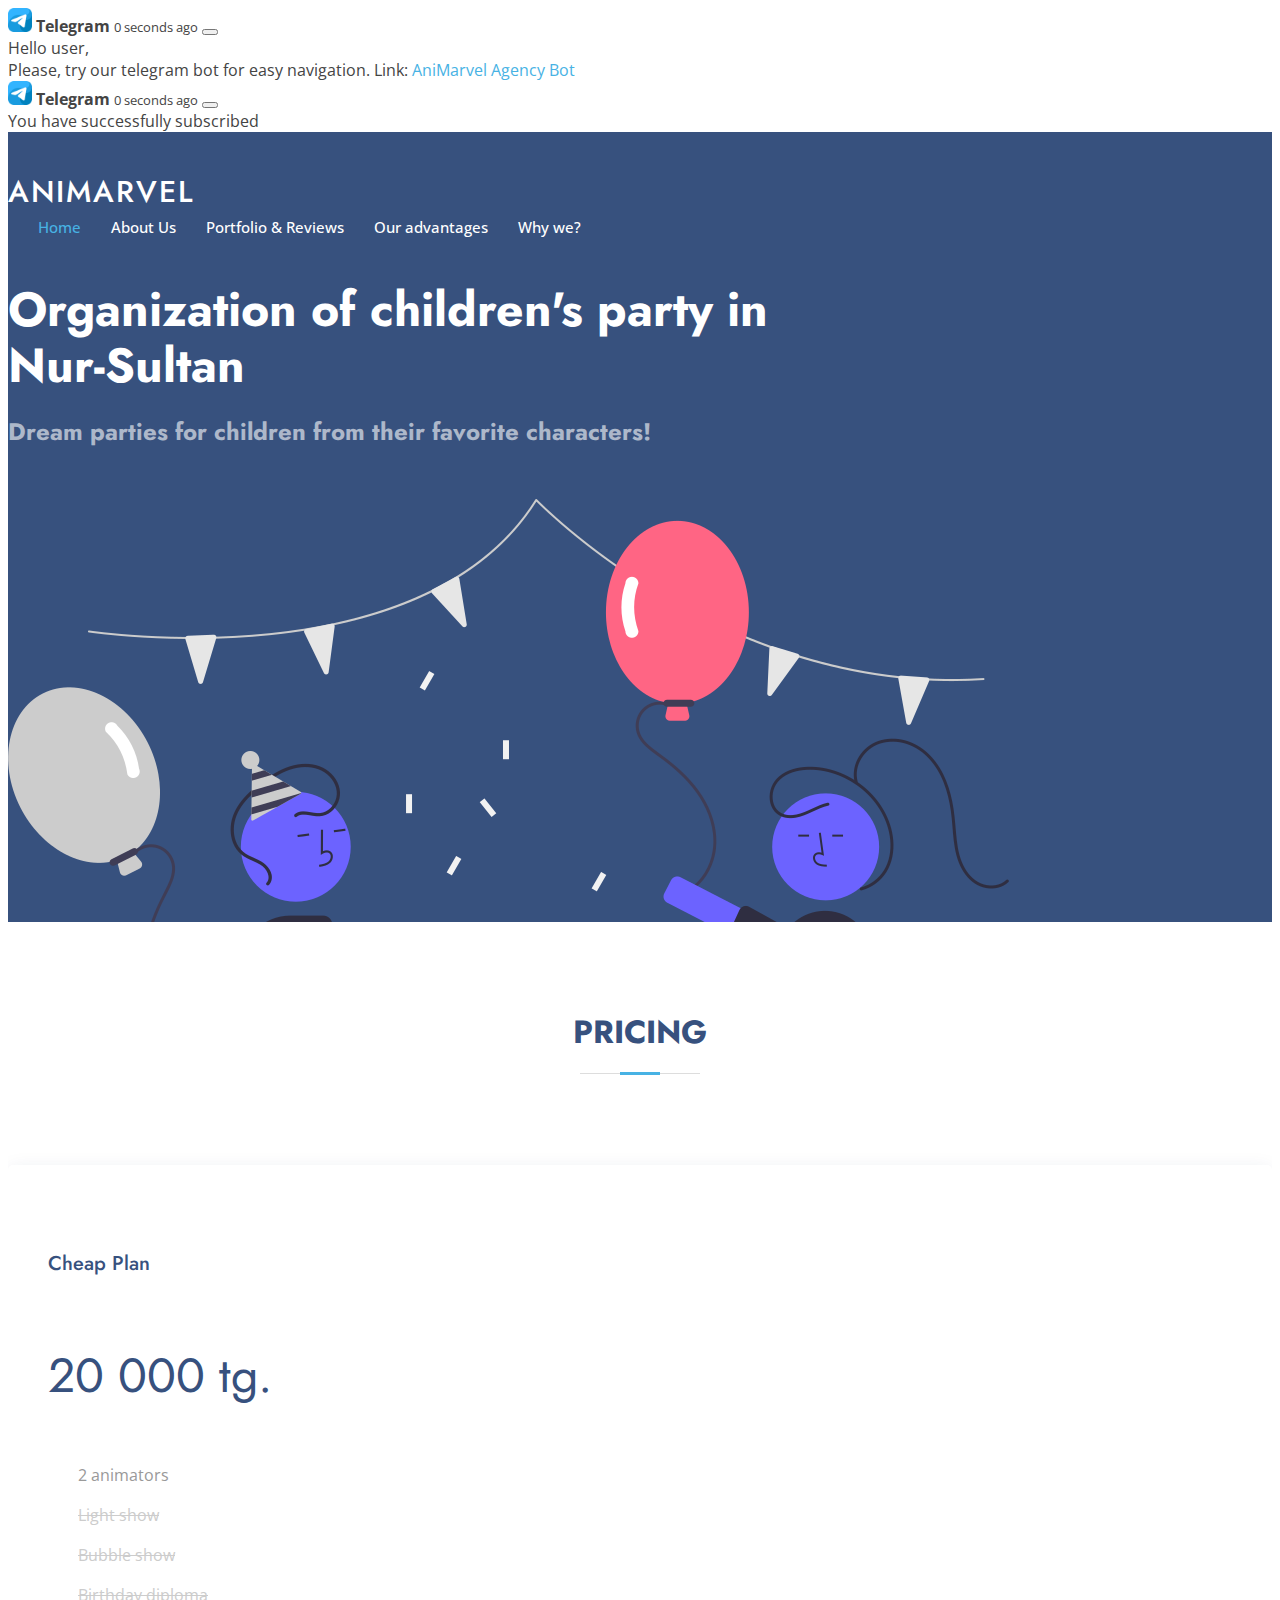
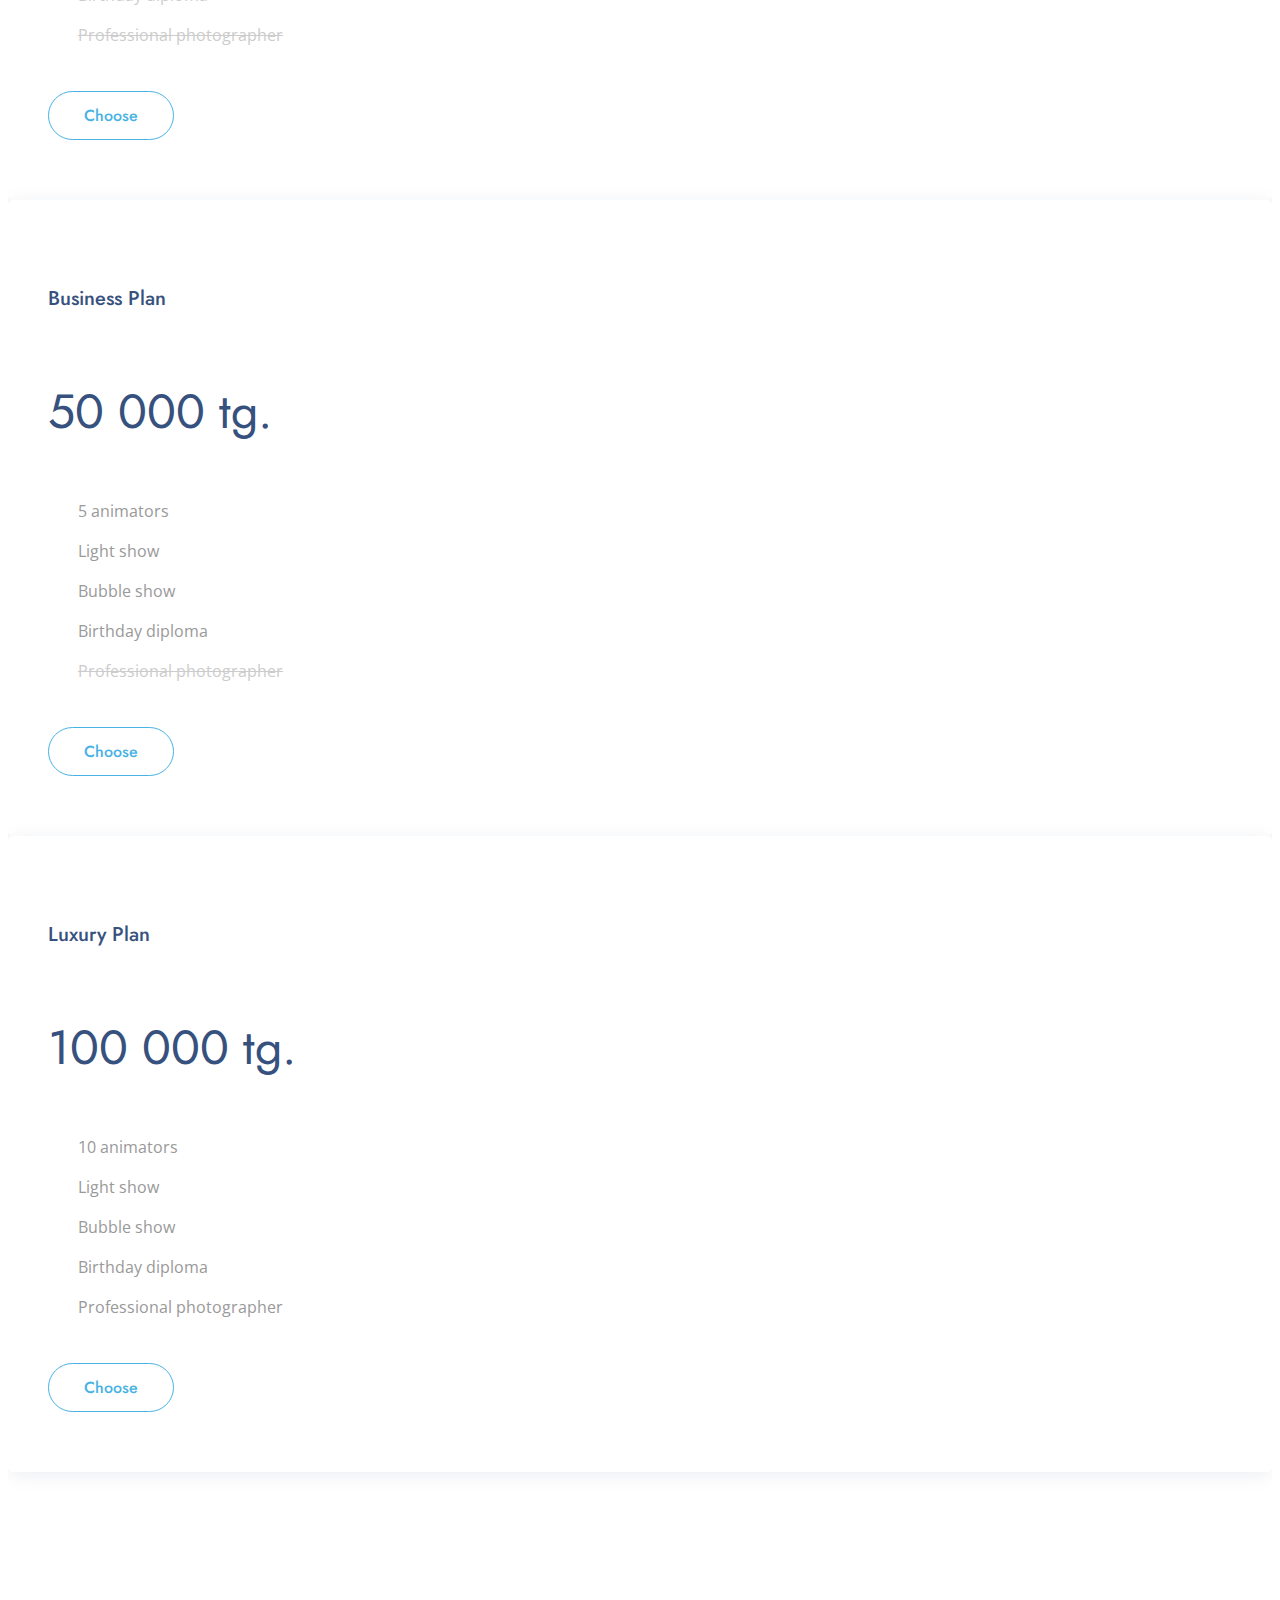
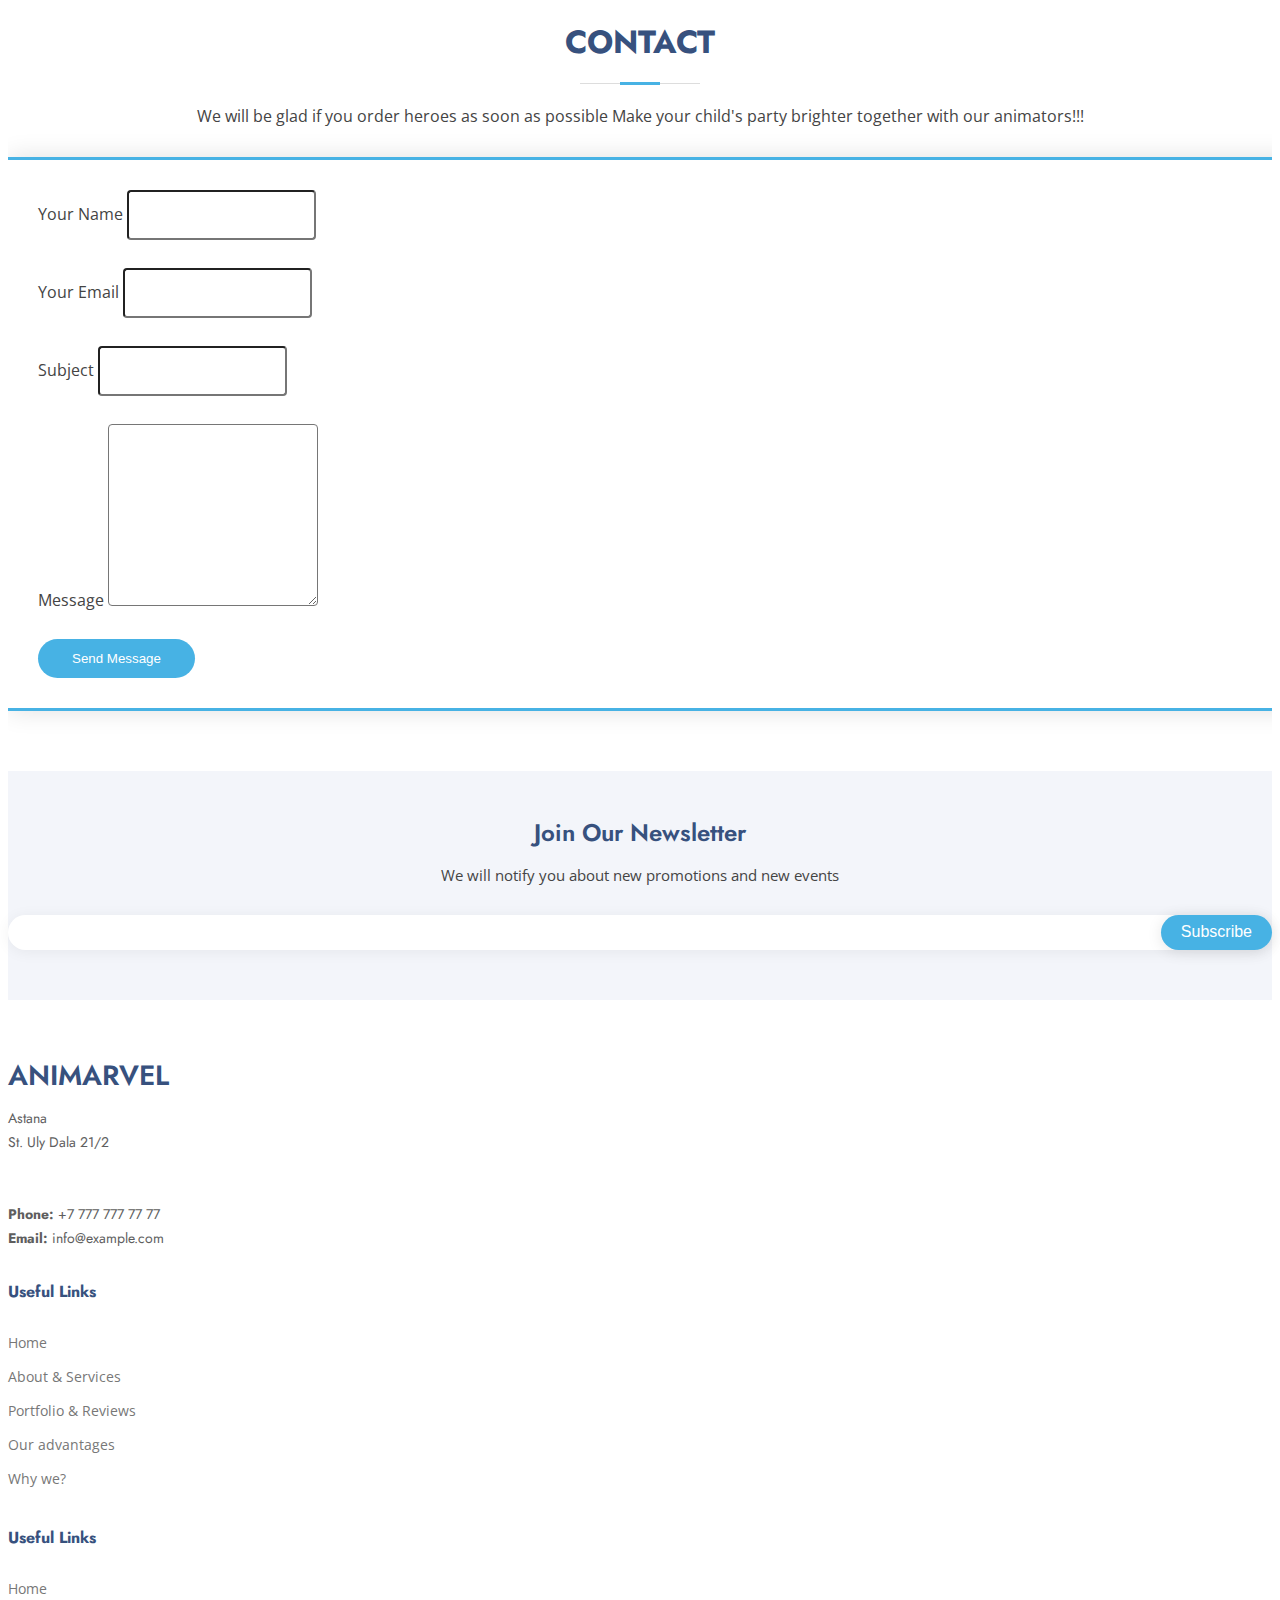
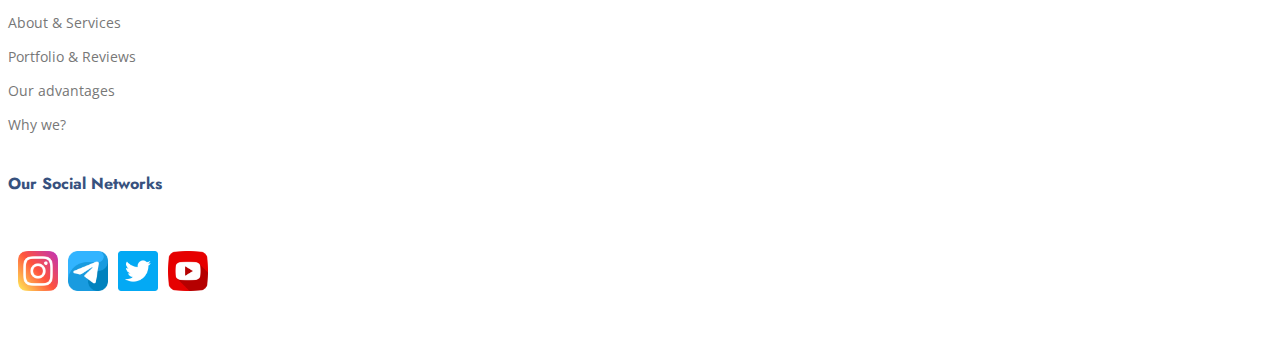
<file: index.html>
<!DOCTYPE html>
<html lang="en">

<head>
    <meta charset="utf-8">
    <meta content="width=device-width, initial-scale=1.0" name="viewport">

    <title>Title</title>

    <link href="https://fonts.googleapis.com/css?family=Open+Sans:300,300i,400,400i,600,600i,700,700i|Jost:300,300i,400,400i,500,500i,600,600i,700,700i|Poppins:300,300i,400,400i,500,500i,600,600i,700,700i"
          rel="stylesheet">

    <link href="assets/css/style.css" rel="stylesheet">
    <link href="https://cdn.jsdelivr.net/npm/bootstrap@5.1.3/dist/css/bootstrap.min.css" rel="stylesheet"
          integrity="sha384-1BmE4kWBq78iYhFldvKuhfTAU6auU8tT94WrHftjDbrCEXSU1oBoqyl2QvZ6jIW3" crossorigin="anonymous">
</head>

<body>
<div class="position-fixed toasts" style="z-index: 11">
    <div id="liveToast" class="toast" role="alert" aria-live="assertive" aria-atomic="true">
        <div class="toast-header">
            <img style="width: 24px;" src="assets/img/telegram.png" class="rounded me-2" alt="...">
            <strong class="me-auto">Telegram</strong>
            <small>0 seconds ago</small>
            <button type="button" class="btn-close" data-bs-dismiss="toast" aria-label="Close"></button>
        </div>
        <div class="toast-body">
            Hello user, <br>
            Please, try our telegram bot for easy navigation. Link:
            <a href="http://t.me/bot">AniMarvel Agency Bot</a>
        </div>
    </div>
    <div id="subscription" class="toast" role="alert" aria-live="assertive" aria-atomic="true">
        <div class="toast-header">
            <img style="width: 24px;" src="assets/img/telegram.png" class="rounded me-2" alt="...">
            <strong class="me-auto">Telegram</strong>
            <small>0 seconds ago</small>
            <button type="button" class="btn-close" data-bs-dismiss="toast" aria-label="Close"></button>
        </div>
        <div class="toast-body">
            You have successfully subscribed
        </div>
    </div>
</div>
<section id="hero" style="padding-top: 10px" class=" align-items-center">
    <header id="header">
        <div class="container d-flex align-items-center">
            <h1 class="logo me-auto"><a href="index.html">AniMarvel</a></h1>
            <nav id="navbar" class="navbar">
                <nav id="navbar" class="navbar">
                    <ul>
                        <li><a class="nav-link scrollto active" href="index.html">Home</a></li>
                        <li><a class="nav-link scrollto " href="secondPage.html">About Us</a></li>
                        <li><a class="nav-link scrollto" href="thirdPage.html">Portfolio & Reviews</a></li>
                        <li><a class="nav-link scrollto" href="fourthPage.html">Our advantages</a></li>
                        <li><a class="nav-link scrollto" href="fifthPage.html">Why we?</a></li>
                    </ul>
                    <i class="bi bi-list mobile-nav-toggle"></i>
                </nav>
                <i class="bi bi-list mobile-nav-toggle"></i>
            </nav>

        </div>
    </header>
    <div class="container">
        <div class="row">
            <div class="col-lg-6 d-flex flex-column justify-content-center pt-4 pt-lg-0 order-2 order-lg-1">
                <h1>Organization of children's party in <br> Nur-Sultan</h1>
                <h2>Dream parties for children from their favorite characters!
                </h2>
            </div>
            <div class="col-lg-6 order-1 order-lg-2 hero-img">
                <img src="assets/img/hero-img.png" class="img-fluid animated" alt="">
            </div>
        </div>
    </div>

</section>

<main id="main">
    <section id="pricing" class="pricing">
        <div class="container">
            <div class="section-title">
                <h2>Pricing</h2>
            </div>
            <div class="row">
                <div class="col-lg-4">
                    <div class="box">
                        <h3>Cheap Plan</h3>
                        <h4>20 000 tg.</h4>
                        <ul>
                            <li><i class=""></i>2 animators</li>
                            <li class="na"><i class=""></i> <span>Light show</span></li>
                            <li class="na"><i class=""></i> <span>Bubble show</span></li>
                            <li class="na"><i class=""></i> <span>Birthday diploma</span></li>
                            <li class="na"><i class=""></i> <span>Professional photographer</span></li>
                        </ul>
                        <a href="#" class="buy-btn">Choose</a>
                    </div>
                </div>

                <div class="col-lg-4 mt-4 mt-lg-0">
                    <div class="box">
                        <h3>Business Plan</h3>
                        <h4>50 000 tg.<span></span></h4>
                        <ul>
                            <li><i class=""></i>5 animators</li>
                            <li><i class=""></i>Light show</li>
                            <li><i class=""></i>Bubble show</li>
                            <li><i class=""></i>Birthday diploma</li>
                            <li class="na"><i class=""></i> <span>Professional photographer</span></li>
                        </ul>
                        <a href="#" class="buy-btn">Choose</a>
                    </div>
                </div>

                <div class="col-lg-4 mt-4 mt-lg-0">
                    <div class="box">
                        <h3>Luxury Plan</h3>
                        <h4>100 000 tg.<span></span></h4>
                        <ul>
                            <li><i class=""></i>10 animators</li>
                            <li><i class=""></i>Light show</li>
                            <li><i class=""></i>Bubble show</li>
                            <li><i class=""></i>Birthday diploma</li>
                            <li><i class=""></i>Professional photographer</li>
                        </ul>
                        <a href="#" class="buy-btn">Choose</a>
                    </div>
                </div>

            </div>

        </div>
    </section>


    <section id="contact" class="contact">
        <div class="container">

            <div class="section-title">
                <h2>Contact</h2>
                <p>We will be glad if you order heroes as soon as possible
                    Make your child's party brighter together with our animators!!!</p>
            </div>

            <div class="row">


                <div class="col-lg-7 mt-5 mt-lg-0 d-flex align-items-stretch">
                    <form action="forms/contact.php" method="post" role="form" class="php-email-form">
                        <div class="row">
                            <div class="form-group col-md-6">
                                <label for="name">Your Name</label>
                                <input type="text" name="name" class="form-control" id="name" required>
                            </div>
                            <div class="form-group col-md-6">
                                <label for="name">Your Email</label>
                                <input type="email" class="form-control" name="email" id="email" required>
                            </div>
                        </div>
                        <div class="form-group">
                            <label for="name">Subject</label>
                            <input type="text" class="form-control" name="subject" id="subject" required>
                        </div>
                        <div class="form-group">
                            <label for="name">Message</label>
                            <textarea class="form-control" name="message" rows="10" required></textarea>
                        </div>
                        <div class="my-3">
                            <div class="loading">Loading</div>
                            <div class="error-message"></div>
                            <div class="sent-message">Your message has been sent. Thank you!</div>
                        </div>
                        <div class="text-center">
                            <button type="submit">Send Message</button>
                        </div>
                    </form>
                </div>

            </div>

        </div>
    </section>

</main>
<footer id="footer">
    <div class="footer-newsletter">
        <div class="container">
            <div class="row justify-content-center">
                <div class="col-lg-6">
                    <h4>Join Our Newsletter</h4>
                    <p>We will notify you about new promotions and new events</p>
                    <form action="" method="post">
                        <input type="email" class="input-subscribe" name="email"><input class="button-subscribe" type="submit" value="Subscribe">
                    </form>
                </div>
            </div>
        </div>
    </div>
    <div class="footer-top">
        <div class="container">
            <div class="row">

                <div class="col-lg-3 col-md-6 footer-contact">
                    <h3>AniMarvel</h3>
                    <p>
                        Astana <br>
                        St. Uly Dala 21/2<br>
                        <br><br>
                        <strong>Phone:</strong> +7 777 777 77 77<br>
                        <strong>Email:</strong> info@example.com<br>
                    </p>
                </div>

                <div class="col-lg-3 col-md-6 footer-links">
                    <h4>Useful Links</h4>
                    <ul>
                        <li><a href="index.html">Home</a></li>
                        <li><a href="secondPage.html">About & Services</a></li>
                        <li><a href="thirdPage.html">Portfolio & Reviews</a></li>
                        <li><a href="thirdPage.html">Our advantages</a></li>
                        <li><a href="thirdPage.html">Why we?</a></li>
                    </ul>
                </div>

                <div class="col-lg-3 col-md-6 footer-links">
                    <h4>Useful Links</h4>
                    <ul>
                        <li><a href="#hero">Home</a></li>
                        <li><a href="secondPage.html">About & Services</a></li>
                        <li><a href="thirdPage.html">Portfolio & Reviews</a></li>
                        <li><a href="thirdPage.html">Our advantages</a></li>
                        <li><a href="thirdPage.html">Why we?</a></li>
                    </ul>
                </div>

                <div class="col-lg-3 col-md-6 footer-links">
                    <h4>Our Social Networks <br><br></h4>
                    <div class="social-links mt-3">
                        <a href="">
                            <img src="assets/img/free-icon-instagram-2111463.png" alt="">
                        </a>
                        <a href="">
                            <img src="assets/img/telegram.png" alt="">
                        </a>
                        <a href="">
                            <img src="assets/img/premium-icon-twitter-3256013.png" alt="">
                        </a>
                        <a href="">
                            <img src="assets/img/premium-icon-youtube-3938037.png" alt="">
                        </a>
                    </div>
                </div>

            </div>
        </div>
    </div>
</footer>

<!-- JavaScript Bundle with Popper -->
<script src="https://cdn.jsdelivr.net/npm/bootstrap@5.1.3/dist/js/bootstrap.bundle.min.js" integrity="sha384-ka7Sk0Gln4gmtz2MlQnikT1wXgYsOg+OMhuP+IlRH9sENBO0LRn5q+8nbTov4+1p" crossorigin="anonymous"></script>
<script src="assets/js/main.js"></script>
</body>

</html>
</file>
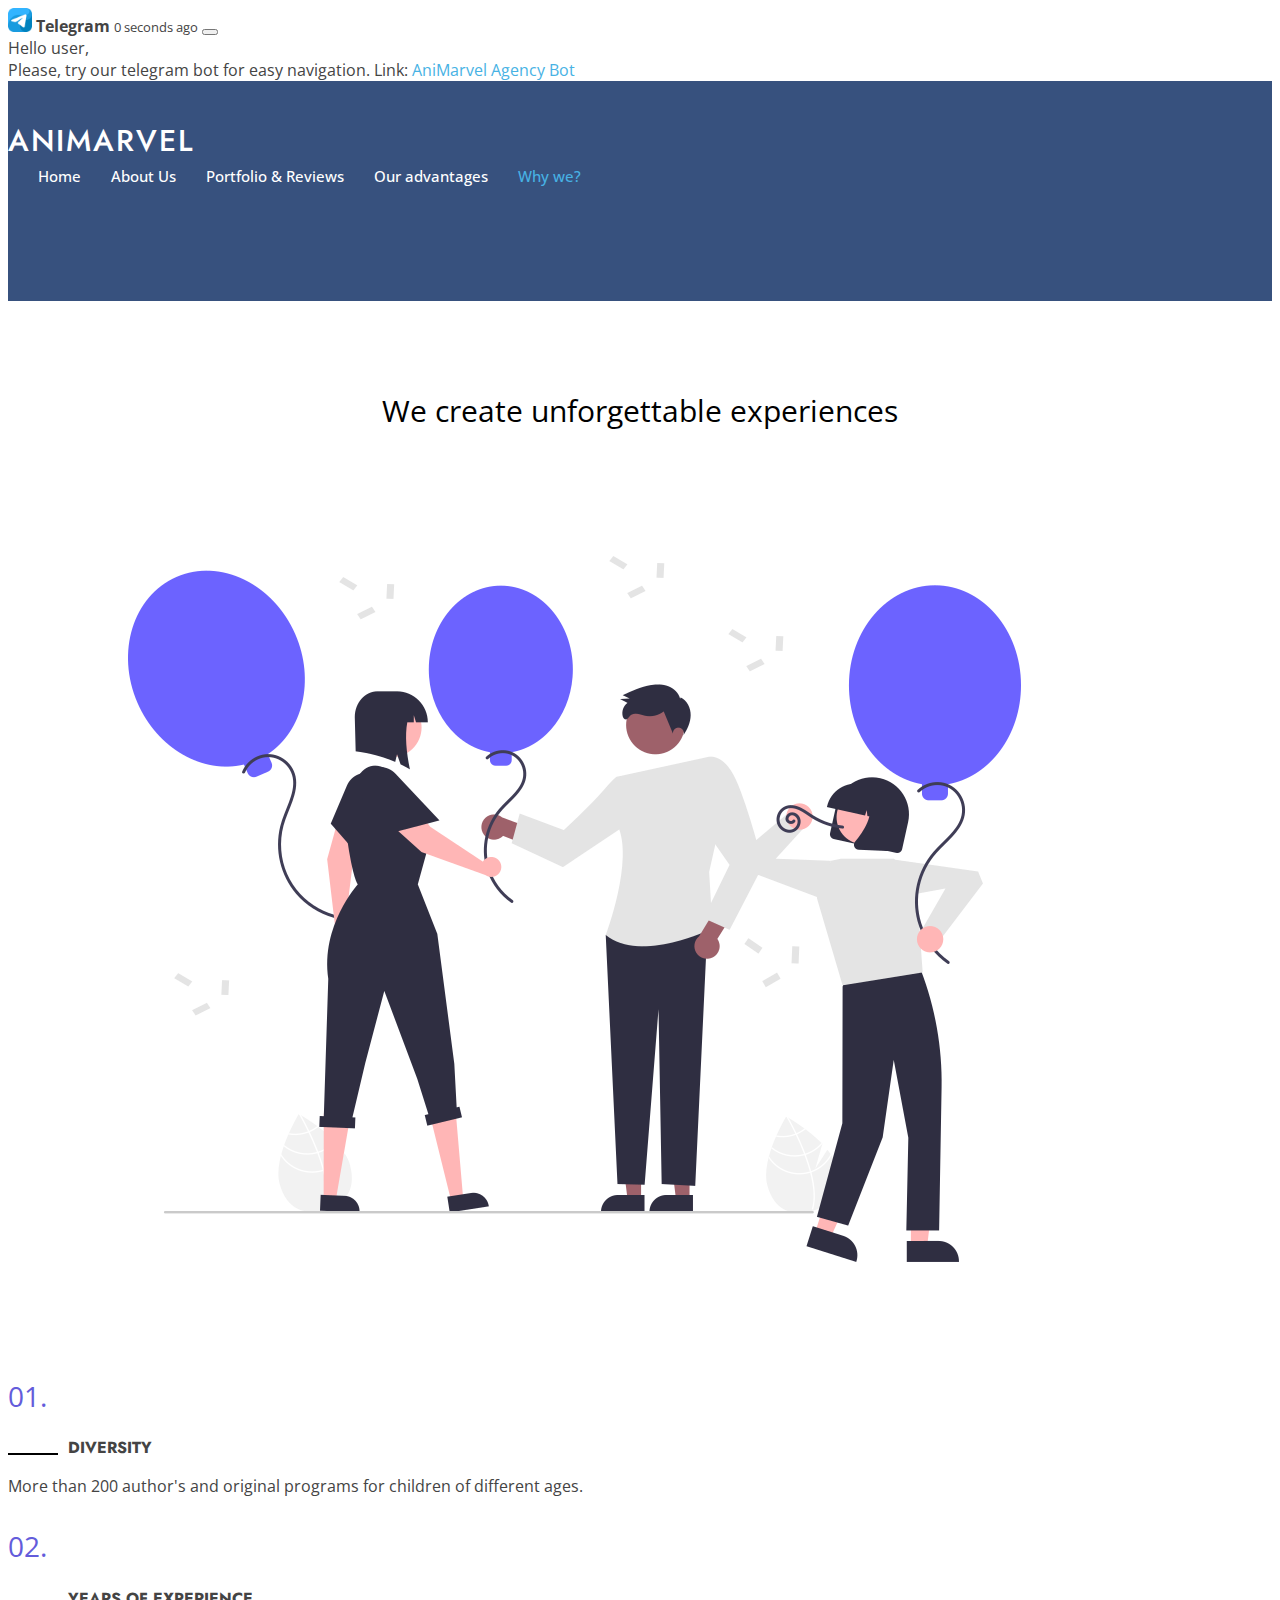
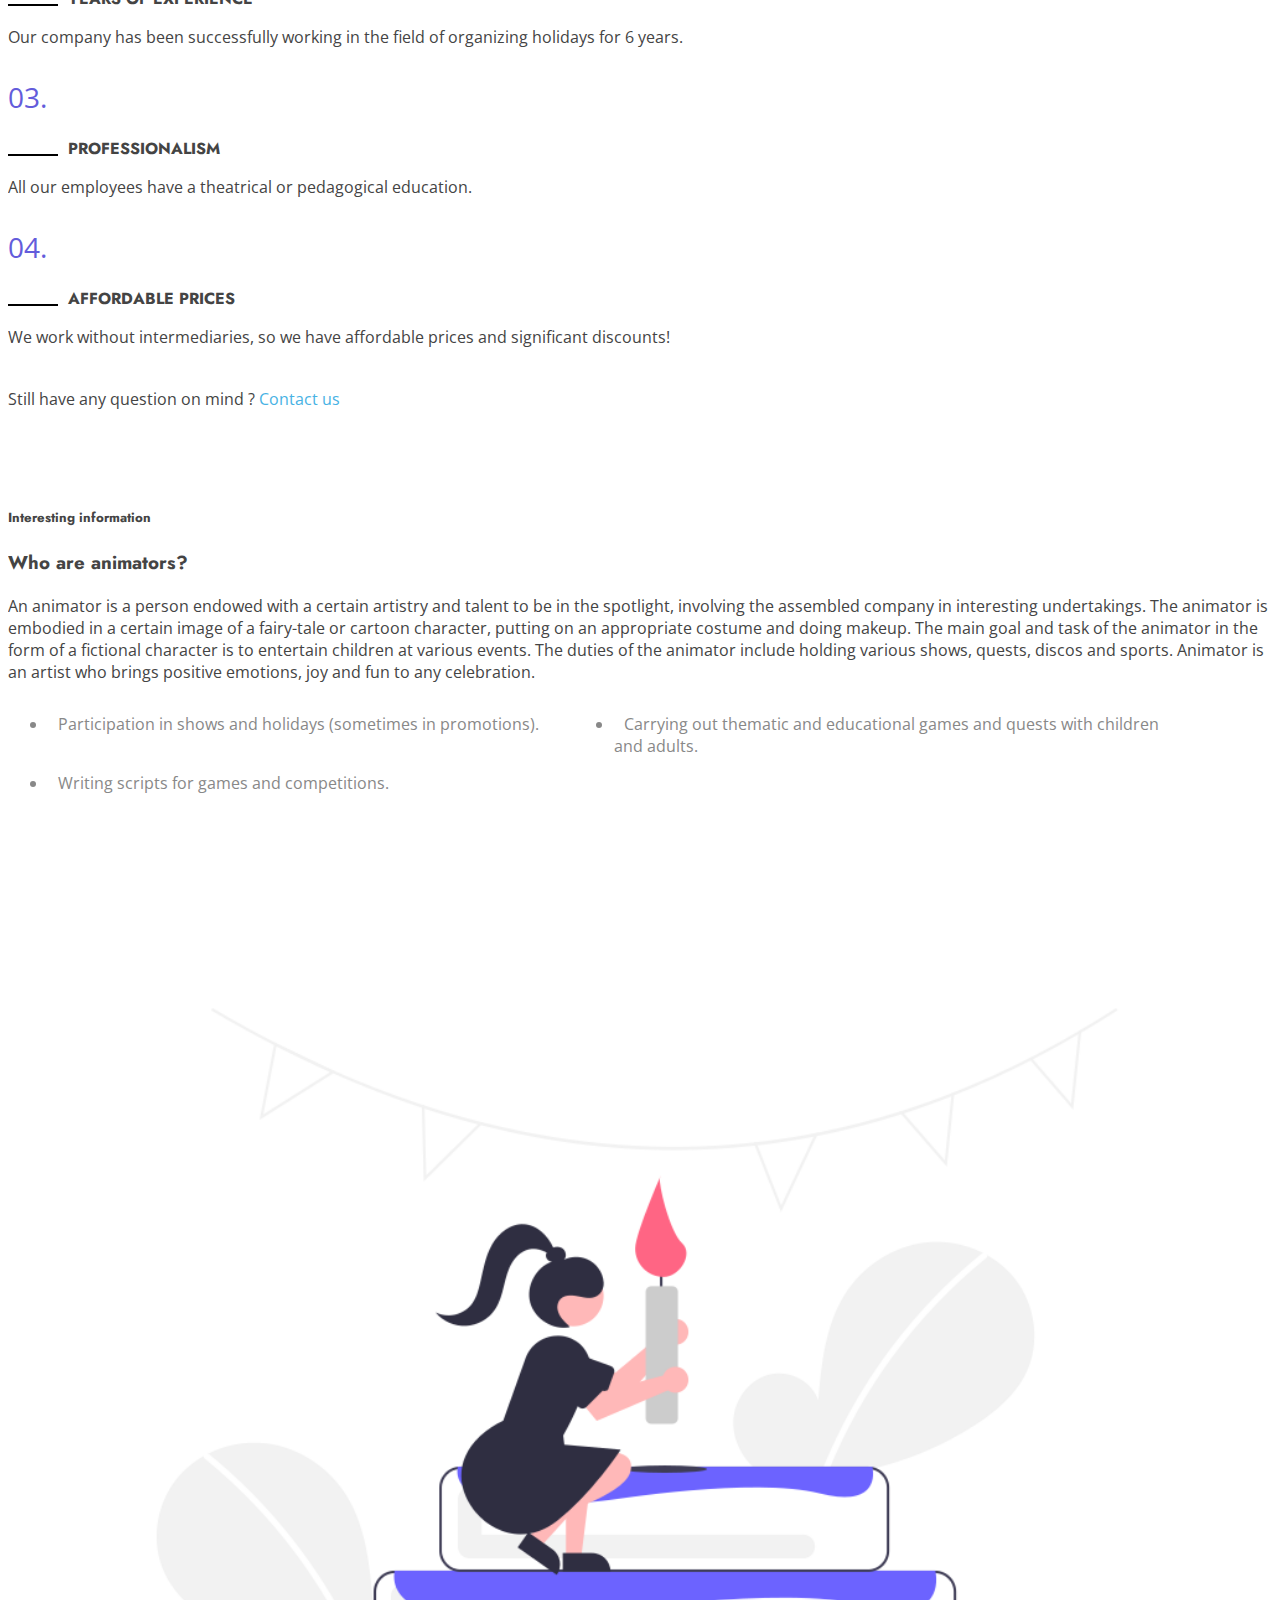
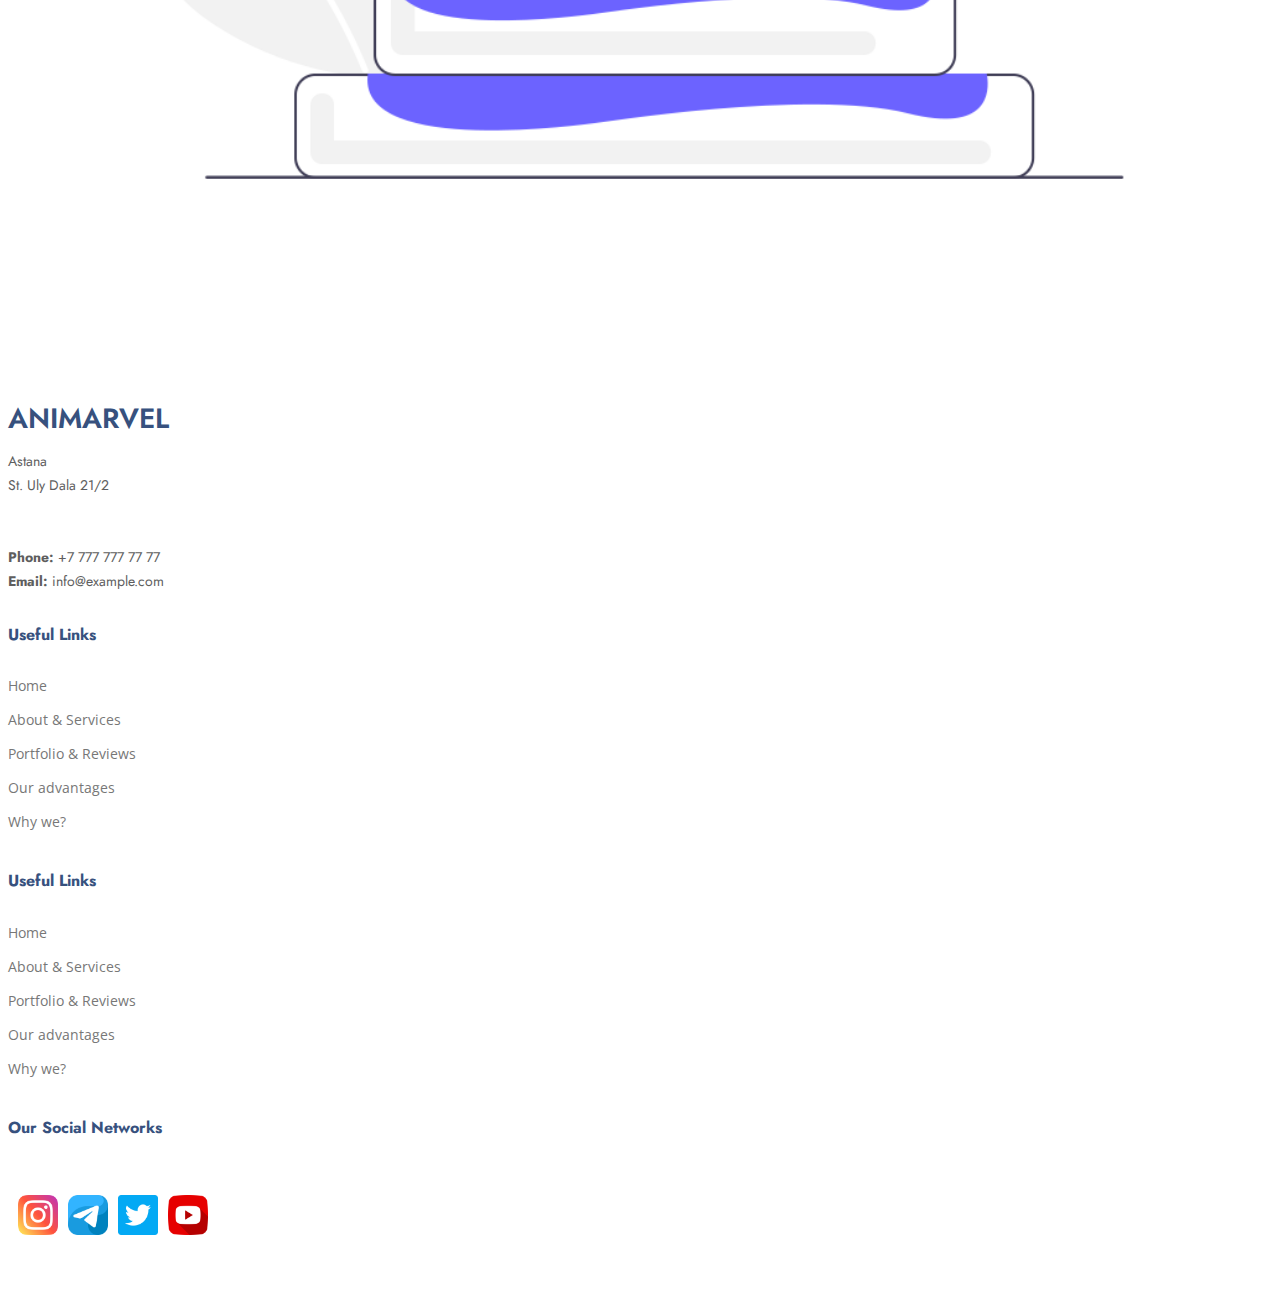
<file: fifthPage.html>
<!DOCTYPE html>
<html lang="en">

<head>
    <meta charset="utf-8">
    <meta content="width=device-width, initial-scale=1.0" name="viewport">

    <title>Title</title>

    <link href="https://fonts.googleapis.com/css?family=Open+Sans:300,300i,400,400i,600,600i,700,700i|Jost:300,300i,400,400i,500,500i,600,600i,700,700i|Poppins:300,300i,400,400i,500,500i,600,600i,700,700i"
          rel="stylesheet">

    <link href="assets/css/style.css" rel="stylesheet">
    <link href="https://cdn.jsdelivr.net/npm/bootstrap@5.1.3/dist/css/bootstrap.min.css" rel="stylesheet"
          integrity="sha384-1BmE4kWBq78iYhFldvKuhfTAU6auU8tT94WrHftjDbrCEXSU1oBoqyl2QvZ6jIW3" crossorigin="anonymous">
</head>

<body>
<div class="position-fixed toasts" style="z-index: 11">
    <div id="liveToast" class="toast" role="alert" aria-live="assertive" aria-atomic="true">
        <div class="toast-header">
            <img style="width: 24px;" src="assets/img/telegram.png" class="rounded me-2" alt="...">
            <strong class="me-auto">Telegram</strong>
            <small>0 seconds ago</small>
            <button type="button" class="btn-close" data-bs-dismiss="toast" aria-label="Close"></button>
        </div>
        <div class="toast-body">
            Hello user, <br>
            Please, try our telegram bot for easy navigation. Link:
            <a href="http://t.me/bot">AniMarvel Agency Bot</a>
        </div>
    </div>
</div>


<section id="hero" style="padding-top: 10px;height: 150px;" class=" align-items-center">
    <header id="header">
        <div class="container d-flex align-items-center">
            <h1 class="logo me-auto"><a href="index.html">AniMarvel</a></h1>

            <nav id="navbar" class="navbar">
                <ul>
                    <li><a class="nav-link scrollto " href="index.html">Home</a></li>
                    <li><a class="nav-link scrollto " href="secondPage.html">About Us</a></li>
                    <li><a class="nav-link scrollto" href="thirdPage.html">Portfolio & Reviews</a></li>
                    <li><a class="nav-link scrollto" href="fourthPage.html">Our advantages</a></li>
                    <li><a class="nav-link scrollto active" href="fifthPage.html">Why we?</a></li>
                </ul>
                <i class="bi bi-list mobile-nav-toggle"></i>
            </nav>

        </div>
    </header>
</section>

<main id="main">


    <section id="intro" class="section-padding">
        <div class="container">
            <div class="row">
                <div class="col-lg-12 col-sm-12 col-md-12">
                    <div class="section-heading">
                        <p class="lead" style="text-align: center;">We create unforgettable experiences</p>
                    </div>
                </div>
            </div>
            <div class="row">
                <div class="col-lg-5  d-none d-lg-block col-sm-12">
                    <div class="intro-img">
                        <img src="assets/img/why-choose.png" alt="intro-img" class="img-fluid">
                    </div>
                </div>
                <div class="col-lg-7 col-md-12 col-sm-12 ">
                    <div class="row">
                        <div class="col-lg-6 col-sm-6 col-md-6">
                            <div class="intro-box">
                                <span>01.</span>
                                <h4>Diversity</h4>
                                <p>More than 200 author's and original programs for children of different ages.</p>
                            </div>
                        </div>
                        <div class="col-lg-6 col-sm-6 col-md-6">
                            <div class="intro-box">
                                <span>02.</span>
                                <h4>Years of experience</h4>
                                <p>Our company has been successfully working in the field of organizing holidays for 6 years. </p>
                            </div>
                        </div>
                        <div class="col-lg-6 col-sm-6 col-md-6">
                            <div class="intro-box">
                                <span>03.</span>
                                <h4>Professionalism</h4>
                                <p>
                                    All our employees have a theatrical or pedagogical education.</p>
                            </div>
                        </div>
                        <div class="col-lg-6 col-sm-6 col-md-6">
                            <div class="intro-box">
                                <span>04.</span>
                                <h4>Affordable prices</h4>
                                <p>We work without intermediaries, so we have affordable prices and significant discounts!</p>
                            </div>
                        </div>
                    </div>
                    <div class="row">
                        <div class="col-lg-12">
                            <div class="intro-cta">
                                <p class="lead ">Still have any question on mind ? <a href="#contact"
                                                                                      class="smoth-scroll">Contact
                                    us</a></p>
                            </div>
                        </div>
                    </div>
                </div>
            </div>
        </div>
    </section>

    <section id="about" class="bg-light">
        <div class="container">
            <div class="row">
                <div class="col-lg-7 col-sm-12 col-md-8">
                    <div class="about-content">
                        <h5 class="subtitle">Interesting information</h5>
                        <h3>Who are animators?</h3>
                        <p>An animator is a person endowed with a certain artistry and talent to be in the spotlight, involving the assembled company in interesting undertakings. The animator is embodied in a certain image of a fairy-tale or cartoon character, putting on an appropriate costume and doing makeup. The main goal and task of the animator in the form of a fictional character is to entertain children at various events. The duties of the animator include holding various shows, quests, discos and sports. Animator is an artist who brings positive emotions, joy and fun to any celebration.</p>

                        <ul class="about-list">
                            <li><i class="icofont icofont-check-circled"></i> Participation in shows and holidays (sometimes in promotions).</li>

                            <li>
                                <i class="icofont icofont-check-circled"> </i> Carrying out thematic and educational games and quests with children and adults.
                            </li>

                            <li>
                                <i class="icofont icofont-check-circled"> </i> Writing scripts for games and competitions.
                            </li>
                        </ul>
                    </div>
                </div>
                <div class="col-lg-5 col-sm-4 col-md-3">
                    <img style="margin-top: 100px;width: 100%;" src="./assets/img/1.png" alt="">
                </div>
            </div>
        </div>
    </section>
</main>
<footer id="footer">
    <div class="footer-top">
        <div class="container">
            <div class="row">

                <div class="col-lg-3 col-md-6 footer-contact">
                    <h3>AniMarvel</h3>
                    <p>
                        Astana <br>
                        St. Uly Dala 21/2<br>
                        <br><br>
                        <strong>Phone:</strong> +7 777 777 77 77<br>
                        <strong>Email:</strong> info@example.com<br>
                    </p>
                </div>

                <div class="col-lg-3 col-md-6 footer-links">
                    <h4>Useful Links</h4>
                    <ul>
                        <li><a href="index.html">Home</a></li>
                        <li><a href="secondPage.html">About & Services</a></li>
                        <li><a href="thirdPage.html">Portfolio & Reviews</a></li>
                        <li><a href="thirdPage.html">Our advantages</a></li>
                        <li><a href="thirdPage.html">Why we?</a></li>
                    </ul>
                </div>

                <div class="col-lg-3 col-md-6 footer-links">
                    <h4>Useful Links</h4>
                    <ul>
                        <li><a href="#hero">Home</a></li>
                        <li><a href="secondPage.html">About & Services</a></li>
                        <li><a href="thirdPage.html">Portfolio & Reviews</a></li>
                        <li><a href="thirdPage.html">Our advantages</a></li>
                        <li><a href="thirdPage.html">Why we?</a></li>
                    </ul>
                </div>

                <div class="col-lg-3 col-md-6 footer-links">
                    <h4>Our Social Networks <br><br></h4>

                    <div class="social-links mt-3">
                        <a href="">
                            <img src="assets/img/free-icon-instagram-2111463.png" alt="">
                        </a>
                        <a href="">
                            <img src="assets/img/telegram.png" alt="">
                        </a>
                        <a href="">
                            <img src="assets/img/premium-icon-twitter-3256013.png" alt="">
                        </a>
                        <a href="">
                            <img src="assets/img/premium-icon-youtube-3938037.png" alt="">
                        </a>
                    </div>
                </div>

            </div>
        </div>
    </div>
</footer>
<!-- JavaScript Bundle with Popper -->
<script src="https://cdn.jsdelivr.net/npm/bootstrap@5.1.3/dist/js/bootstrap.bundle.min.js"
        integrity="sha384-ka7Sk0Gln4gmtz2MlQnikT1wXgYsOg+OMhuP+IlRH9sENBO0LRn5q+8nbTov4+1p"
        crossorigin="anonymous"></script>
<script src="assets/js/main.js"></script>

</body>

</html>
</file>
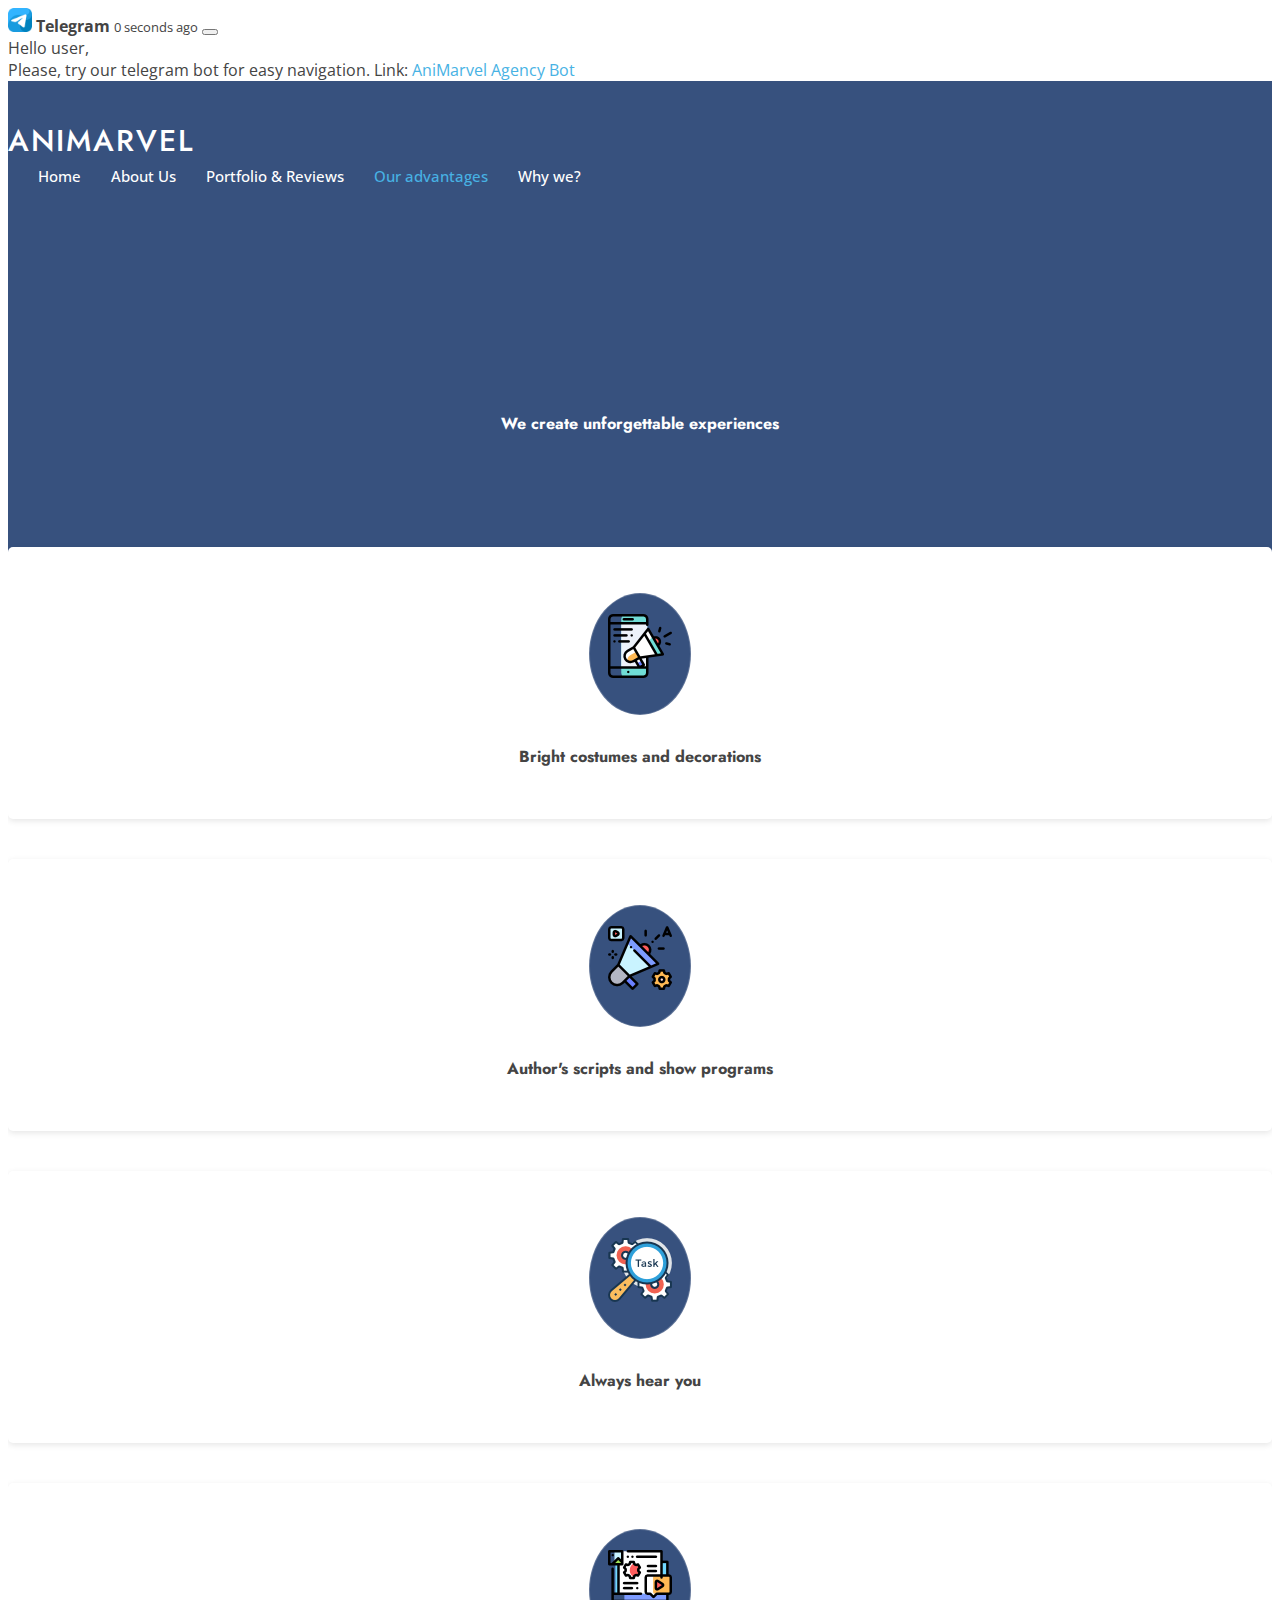
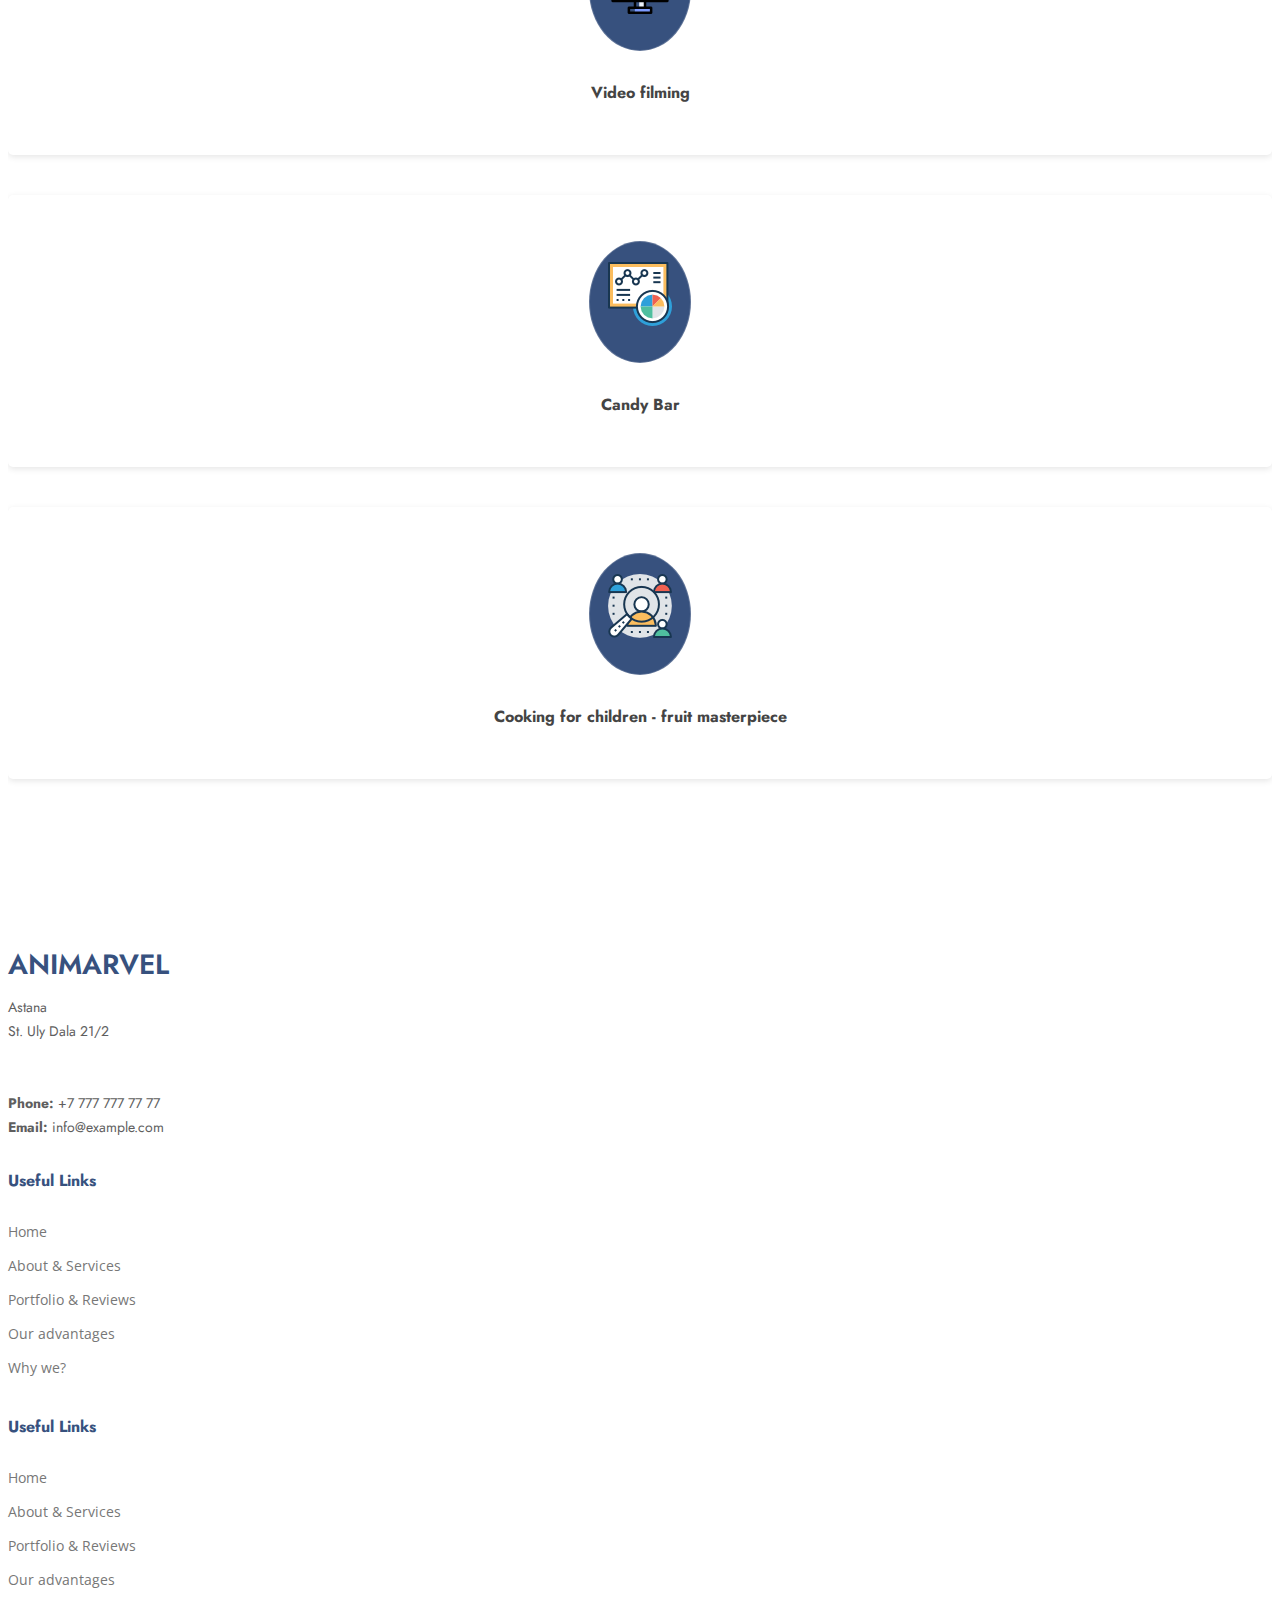
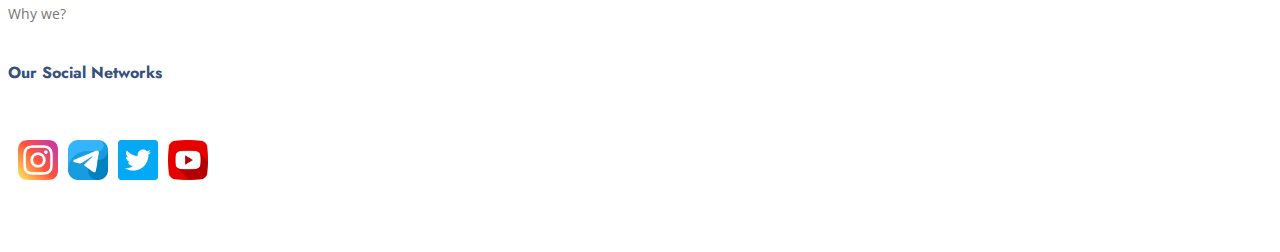
<file: fourthPage.html>
<!DOCTYPE html>
<html lang="en">

<head>
    <meta charset="utf-8">
    <meta content="width=device-width, initial-scale=1.0" name="viewport">

    <title>Title</title>

    <link href="https://fonts.googleapis.com/css?family=Open+Sans:300,300i,400,400i,600,600i,700,700i|Jost:300,300i,400,400i,500,500i,600,600i,700,700i|Poppins:300,300i,400,400i,500,500i,600,600i,700,700i"
          rel="stylesheet">

    <link href="assets/css/style.css" rel="stylesheet">
    <link href="https://cdn.jsdelivr.net/npm/bootstrap@5.1.3/dist/css/bootstrap.min.css" rel="stylesheet"
          integrity="sha384-1BmE4kWBq78iYhFldvKuhfTAU6auU8tT94WrHftjDbrCEXSU1oBoqyl2QvZ6jIW3" crossorigin="anonymous">
</head>

<body>
<div class="position-fixed toasts" style="z-index: 11">
    <div id="liveToast" class="toast" role="alert" aria-live="assertive" aria-atomic="true">
        <div class="toast-header">
            <img style="width: 24px;" src="assets/img/telegram.png" class="rounded me-2" alt="...">
            <strong class="me-auto">Telegram</strong>
            <small>0 seconds ago</small>
            <button type="button" class="btn-close" data-bs-dismiss="toast" aria-label="Close"></button>
        </div>
        <div class="toast-body">
            Hello user, <br>
            Please, try our telegram bot for easy navigation. Link:
            <a href="http://t.me/bot">AniMarvel Agency Bot</a>
        </div>
    </div>
</div>

<section id="hero" style="padding-top: 10px;height: 150px;" class=" align-items-center">
    <header id="header">
        <div class="container d-flex align-items-center">
            <h1 class="logo me-auto"><a href="index.html">AniMarvel</a></h1>

            <nav id="navbar" class="navbar">
                <ul>
                    <li><a class="nav-link scrollto " href="index.html">Home</a></li>
                    <li><a class="nav-link scrollto " href="secondPage.html">About Us</a></li>
                    <li><a class="nav-link scrollto " href="thirdPage.html">Portfolio & Reviews</a></li>
                    <li><a class="nav-link scrollto active" href="fourthPage.html">Our advantages</a></li>
                    <li><a class="nav-link scrollto" href="fifthPage.html">Why we?</a></li>
                </ul>
                <i class="bi bi-list mobile-nav-toggle"></i>
            </nav>

        </div>
    </header>
</section>

<main id="main">

    <section id="service-head" class=" bg-feature">
        <div class="container">
            <div class="row">
                <div class="col-lg-12 col-sm-12 m-auto">
                    <div class="section-heading text-white">
                        <h4 class="section-title">We create unforgettable experiences</h4>
                    </div>
                </div>
            </div>
        </div>
    </section>
    <section id="service">
        <div class="container">
            <div class="row">
                <div class="col-lg-4 col-sm-6 col-md-6">
                    <div class="service-box">
                        <div class="service-img-icon">
                            <img src="assets/img/007-digital-marketing-3.png" alt="service-icon" class="img-fluid">
                        </div>
                        <div class="service-inner">
                            <h4>Bright costumes and decorations</h4>
                            <p class="hide paragraphPlace">We write a unique script, sew costumes, select props, decorate the holiday, prepare treats.</p>
                        </div>
                    </div>
                </div>
                <div class="col-lg-4 col-sm-6 col-md-6">
                    <div class="service-box ">
                        <div class="service-img-icon">
                            <img src="assets/img/008-digital-marketing-2.png" alt="service-icon" class="img-fluid">
                        </div>
                        <div class="service-inner">
                            <h4>Author's scripts and show programs</h4>
                            <p class="hide paragraphPlace">Individually for your theme, we will make a special show program personally for your child according to his interests for reasonable prices.</p>
                        </div>
                    </div>
                </div>
                <div class="col-lg-4 col-sm-6 col-md-6">
                    <div class="service-box">
                        <div class="service-img-icon">
                            <img src="assets/img/003-task.png" alt="service-icon" class="img-fluid">
                        </div>
                        <div class="service-inner">
                            <h4>Always hear you</h4>
                            <p class="hide paragraphPlace">According to your preferences, we will arrange an unforgettable holiday for your child.</p>
                        </div>
                    </div>
                </div>

                <div class="col-lg-4 col-sm-6 col-md-6">
                    <div class="service-box">
                        <div class="service-img-icon">
                            <img src="assets/img/010-digital-marketing.png" alt="service-icon" class="img-fluid">
                        </div>
                        <div class="service-inner">
                            <h4>Video filming</h4>
                            <p class="hide paragraphPlace">As a gift for each party, we conduct high-quality and professional video filming for free and also take photos.</p>
                        </div>
                    </div>
                </div>
                <div class="col-lg-4 col-sm-6 col-md-6">
                    <div class="service-box">
                        <div class="service-img-icon">
                            <img src="assets/img/006-analytics.png" alt="service-icon" class="img-fluid">
                        </div>
                        <div class="service-inner">
                            <h4>Candy Bar</h4>
                            <p class="hide paragraphPlace">We know how to sweeten up any celebration, delighting guests of all ages. A cheerful confectioner will prepare mountains of sweets especially for you!</p>
                        </div>
                    </div>
                </div>
                <div class="col-lg-4 col-sm-6 col-md-6">
                    <div class="service-box">
                        <div class="service-img-icon">
                            <img src="assets/img/004-hiring.png" alt="service-icon" class="img-fluid">
                        </div>
                        <div class="service-inner">
                            <h4>Cooking for children - fruit masterpiece </h4>
                            <p class="hide paragraphPlace">The most vitamin-useful master class. Each child will feel like a talented culinary specialist and show their imagination while making a wide variety of animals using fruits.</p>
                        </div>
                    </div>
                </div>
            </div>
        </div>
    </section>

</main>
<footer id="footer">
    <div class="footer-top">
        <div class="container">
            <div class="row">

                <div class="col-lg-3 col-md-6 footer-contact">
                    <h3>AniMarvel</h3>
                    <p>
                        Astana <br>
                        St. Uly Dala 21/2<br>
                        <br><br>
                        <strong>Phone:</strong> +7 777 777 77 77<br>
                        <strong>Email:</strong> info@example.com<br>
                    </p>
                </div>

                <div class="col-lg-3 col-md-6 footer-links">
                    <h4>Useful Links</h4>
                    <ul>
                        <li><a href="index.html">Home</a></li>
                        <li><a href="secondPage.html">About & Services</a></li>
                        <li><a href="thirdPage.html">Portfolio & Reviews</a></li>
                        <li><a href="thirdPage.html">Our advantages</a></li>
                        <li><a href="thirdPage.html">Why we?</a></li>
                    </ul>
                </div>

                <div class="col-lg-3 col-md-6 footer-links">
                    <h4>Useful Links</h4>
                    <ul>
                        <li><a href="#hero">Home</a></li>
                        <li><a href="secondPage.html">About & Services</a></li>
                        <li><a href="thirdPage.html">Portfolio & Reviews</a></li>
                        <li><a href="thirdPage.html">Our advantages</a></li>
                        <li><a href="thirdPage.html">Why we?</a></li>
                    </ul>
                </div>

                <div class="col-lg-3 col-md-6 footer-links">
                    <h4>Our Social Networks <br><br></h4>

                    <div class="social-links mt-3">
                        <a href="">
                            <img src="assets/img/free-icon-instagram-2111463.png" alt="">
                        </a>
                        <a href="">
                            <img src="assets/img/telegram.png" alt="">
                        </a>
                        <a href="">
                            <img src="assets/img/premium-icon-twitter-3256013.png" alt="">
                        </a>
                        <a href="">
                            <img src="assets/img/premium-icon-youtube-3938037.png" alt="">
                        </a>
                    </div>
                </div>

            </div>
        </div>
    </div>
</footer>
<script src="https://cdn.jsdelivr.net/npm/bootstrap@5.1.3/dist/js/bootstrap.bundle.min.js" integrity="sha384-ka7Sk0Gln4gmtz2MlQnikT1wXgYsOg+OMhuP+IlRH9sENBO0LRn5q+8nbTov4+1p" crossorigin="anonymous"></script>
<script src="assets/js/main.js"></script>
</body>

</html>
</file>
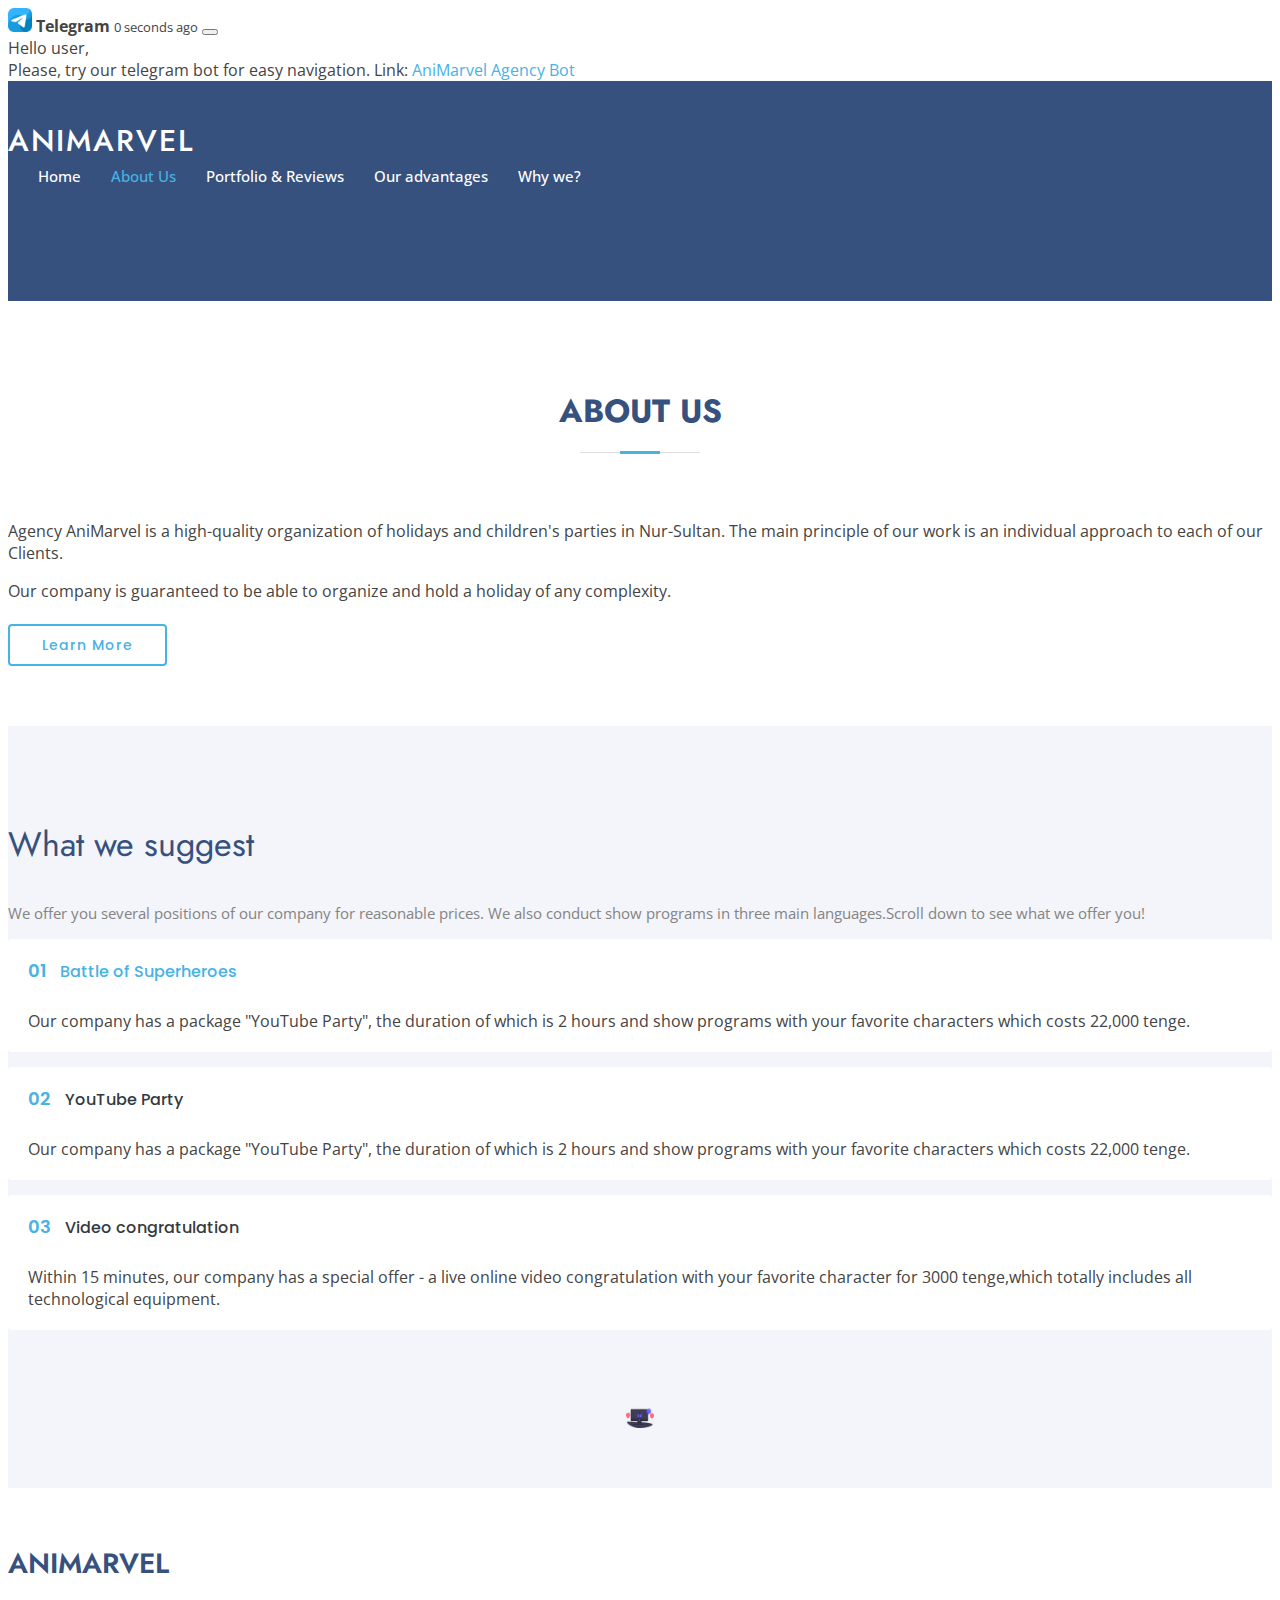
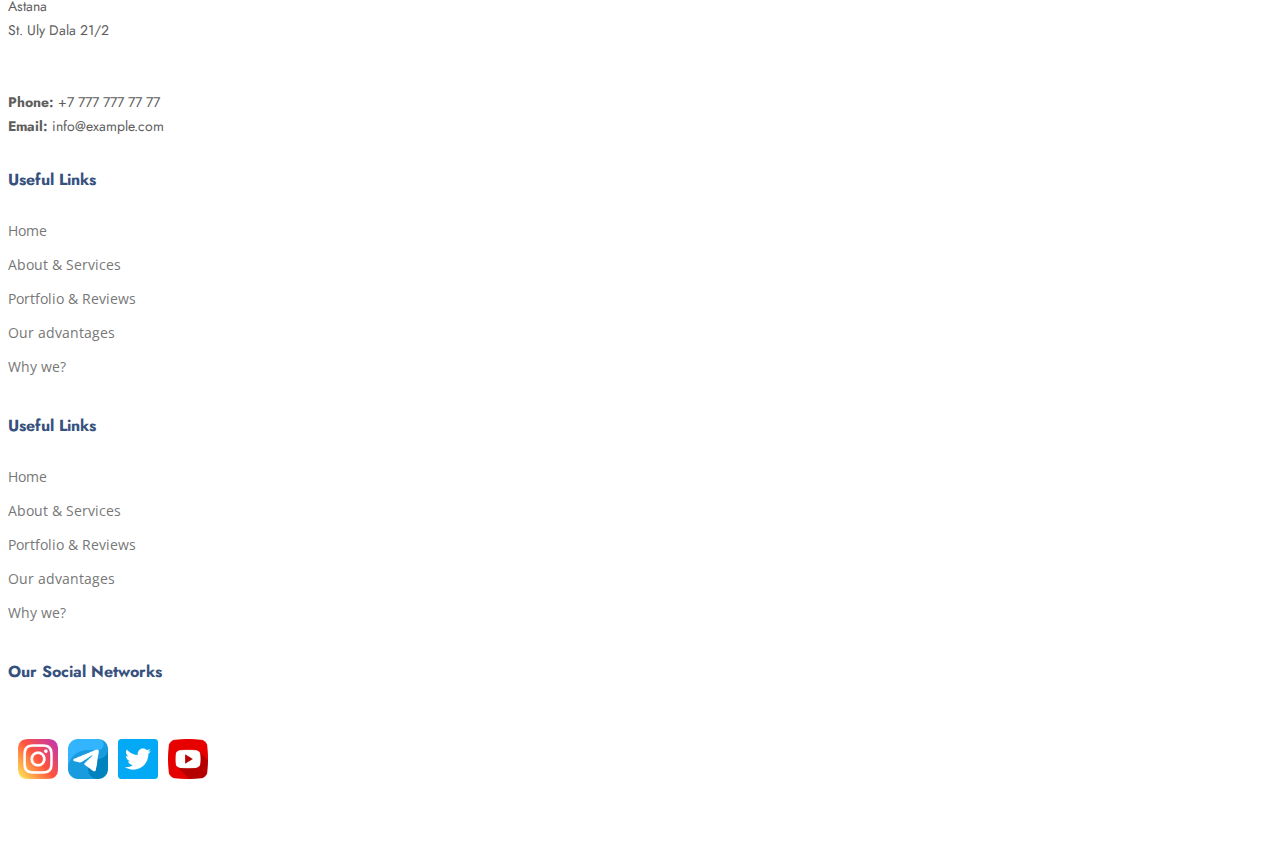
<file: secondPage.html>
<!DOCTYPE html>
<html lang="en">

<head>
    <meta charset="utf-8">
    <meta content="width=device-width, initial-scale=1.0" name="viewport">

    <title>Title</title>

    <link href="https://fonts.googleapis.com/css?family=Open+Sans:300,300i,400,400i,600,600i,700,700i|Jost:300,300i,400,400i,500,500i,600,600i,700,700i|Poppins:300,300i,400,400i,500,500i,600,600i,700,700i"
          rel="stylesheet">

    <link href="assets/css/style.css" rel="stylesheet">
    <link href="https://cdn.jsdelivr.net/npm/bootstrap@5.1.3/dist/css/bootstrap.min.css" rel="stylesheet"
          integrity="sha384-1BmE4kWBq78iYhFldvKuhfTAU6auU8tT94WrHftjDbrCEXSU1oBoqyl2QvZ6jIW3" crossorigin="anonymous">
</head>

<body>
<div class="position-fixed toasts" style="z-index: 11">
    <div id="liveToast" class="toast" role="alert" aria-live="assertive" aria-atomic="true">
        <div class="toast-header">
            <img style="width: 24px;" src="assets/img/telegram.png" class="rounded me-2" alt="...">
            <strong class="me-auto">Telegram</strong>
            <small>0 seconds ago</small>
            <button type="button" class="btn-close" data-bs-dismiss="toast" aria-label="Close"></button>
        </div>
        <div class="toast-body">
            Hello user, <br>
            Please, try our telegram bot for easy navigation. Link:
            <a href="http://t.me/bot">AniMarvel Agency Bot</a>
        </div>
    </div>
</div>

<section id="hero" style="padding-top: 10px;height: 150px;" class=" align-items-center">
    <header id="header">
        <div class="container d-flex align-items-center">
            <h1 class="logo me-auto"><a href="index.html">AniMarvel</a></h1>

            <nav id="navbar" class="navbar">
                <ul>
                    <li><a class="nav-link scrollto " href="index.html">Home</a></li>
                    <li><a class="nav-link scrollto active" href="secondPage.html">About Us</a></li>
                    <li><a class="nav-link scrollto" href="thirdPage.html">Portfolio & Reviews</a></li>
                    <li><a class="nav-link scrollto" href="fourthPage.html">Our advantages</a></li>
                    <li><a class="nav-link scrollto" href="fifthPage.html">Why we?</a></li>
                </ul>
                <i class="bi bi-list mobile-nav-toggle"></i>
            </nav>

        </div>
    </header>
</section>

<main id="main">
    <section id="about" class="about">
        <div class="container">

            <div class="section-title">
                <h2>About Us</h2>
            </div>

            <div class="row content">
                <div class="col-lg-6">
                    <p>
                        Agency AniMarvel is a high-quality organization of holidays and children's parties in
                        Nur-Sultan. The main principle of our work is an individual approach to each of our Clients.

                    </p>
                </div>
                <div class="col-lg-6 pt-4 pt-lg-0">
                    <p class="about-us-text-part-2">
                        Our company is guaranteed to be able to organize and hold a holiday of any complexity.
                    </p>
                    <a href="#" class="btn-learn-more">Learn More</a>
                </div>
            </div>

        </div>
    </section>

    <section id="why-us" class="why-us section-bg">
        <div class="container">
            <div class="row">
                <div class="col-lg-7 d-flex flex-column justify-content-center align-items-stretch  order-2 order-lg-1">

                    <div class="content">
                        <h3>What we suggest
                            </strong></h3>
                        <p>
                            We offer you several positions of our company for reasonable prices. We also conduct show
                            programs in three main languages.Scroll down to see what we offer you!
                        </p>
                    </div>

                    <div class="accordion-list">
                        <ul>
                            <li>
                                <a data-bs-toggle="collapse" class="collapse" data-bs-target="#accordion-list-1"><span>01</span>
                                    Battle of Superheroes</a>
                                <div id="accordion-list-1" class="collapse show" data-bs-parent=".accordion-list">
                                    <p>
                                        Our company has a package "YouTube Party", the duration of which is 2 hours and
                                        show programs with your favorite characters which costs 22,000 tenge.
                                    </p>
                                </div>
                            </li>

                            <li>
                                <a data-bs-toggle="collapse" data-bs-target="#accordion-list-2" class="collapsed"><span>02</span>
                                    YouTube Party
                                </a>
                                <div id="accordion-list-2" class="collapse show" data-bs-parent=".accordion-list">
                                    <p>
                                        Our company has a package "YouTube Party", the duration of which is 2 hours and
                                        show programs with your favorite characters which costs 22,000 tenge.
                                    </p>
                                </div>
                            </li>

                            <li>
                                <a data-bs-toggle="collapse" data-bs-target="#accordion-list-3" class="collapsed"><span>03</span>
                                    Video congratulation</a>
                                <div id="accordion-list-3" class="collapse show" data-bs-parent=".accordion-list">
                                    <p>
                                        Within 15 minutes, our company has a special offer - a live online video
                                        congratulation with your favorite character for 3000 tenge,which totally
                                        includes all technological equipment.
                                    </p>
                                </div>
                            </li>

                        </ul>
                    </div>

                </div>

                <div class="col-lg-5 align-items-stretch order-1 order-lg-2 img"
                     style='background-image: url("assets/img/why-us.png");'>
                    &nbsp;
                </div>
            </div>

        </div>
    </section>


</main>

<footer id="footer">
    <div class="footer-top">
        <div class="container">
            <div class="row">

                <div class="col-lg-3 col-md-6 footer-contact">
                    <h3>AniMarvel</h3>
                    <p>
                        Astana <br>
                        St. Uly Dala 21/2<br>
                        <br><br>
                        <strong>Phone:</strong> +7 777 777 77 77<br>
                        <strong>Email:</strong> info@example.com<br>
                    </p>
                </div>

                <div class="col-lg-3 col-md-6 footer-links">
                    <h4>Useful Links</h4>
                    <ul>
                        <li><a href="index.html">Home</a></li>
                        <li><a href="secondPage.html">About & Services</a></li>
                        <li><a href="thirdPage.html">Portfolio & Reviews</a></li>
                        <li><a href="thirdPage.html">Our advantages</a></li>
                        <li><a href="thirdPage.html">Why we?</a></li>
                    </ul>
                </div>

                <div class="col-lg-3 col-md-6 footer-links">
                    <h4>Useful Links</h4>
                    <ul>
                        <li><a href="#hero">Home</a></li>
                        <li><a href="secondPage.html">About & Services</a></li>
                        <li><a href="thirdPage.html">Portfolio & Reviews</a></li>
                        <li><a href="thirdPage.html">Our advantages</a></li>
                        <li><a href="thirdPage.html">Why we?</a></li>
                    </ul>
                </div>

                <div class="col-lg-3 col-md-6 footer-links">
                    <h4>Our Social Networks <br><br></h4>

                    <div class="social-links mt-3">
                        <a href="">
                            <img src="assets/img/free-icon-instagram-2111463.png" alt="">
                        </a>
                        <a href="">
                            <img src="assets/img/telegram.png" alt="">
                        </a>
                        <a href="">
                            <img src="assets/img/premium-icon-twitter-3256013.png" alt="">
                        </a>
                        <a href="">
                            <img src="assets/img/premium-icon-youtube-3938037.png" alt="">
                        </a>
                    </div>
                </div>

            </div>
        </div>
    </div>
</footer>
<!-- JavaScript Bundle with Popper -->
<script src="https://cdn.jsdelivr.net/npm/bootstrap@5.1.3/dist/js/bootstrap.bundle.min.js"
        integrity="sha384-ka7Sk0Gln4gmtz2MlQnikT1wXgYsOg+OMhuP+IlRH9sENBO0LRn5q+8nbTov4+1p"
        crossorigin="anonymous"></script>
<script src="assets/js/main.js"></script>

</body>

</html>
</file>
<file: assets/css/style.css>
/*--------------------------------------------------------------
# General
--------------------------------------------------------------*/
body {
    font-family: "Open Sans", sans-serif;
    color: #444444;
}

a {
    color: #47b2e4;
    text-decoration: none;
}

a:hover {
    color: #73c5eb;
    text-decoration: none;
}

h1, h2, h3, h4, h5, h6 {
    font-family: "Jost", sans-serif;
}

/*--------------------------------------------------------------
# Header
--------------------------------------------------------------*/
#header {
    transition: all 0.5s;
    z-index: 997;
    padding: 15px 0;
}

#header.header-scrolled, #header.header-inner-pages {
    background: rgba(40, 58, 90, 0.9);
}

#header .logo {
    font-size: 30px;
    margin: 0;
    padding: 0;
    line-height: 1;
    font-weight: 500;
    letter-spacing: 2px;
    text-transform: uppercase;
}

#header .logo a {
    color: #fff;
}

#header .logo img {
    max-height: 40px;
}

/*--------------------------------------------------------------
# Navigation Menu
--------------------------------------------------------------*/
/**
* Desktop Navigation 
*/
.navbar {
    padding: 0;
}

.navbar ul {
    margin: 0;
    padding: 0;
    display: flex;
    list-style: none;
    align-items: center;
}

.navbar li {
    position: relative;
}

.navbar a, .navbar a:focus {
    display: flex;
    align-items: center;
    justify-content: space-between;
    padding: 10px 0 10px 30px;
    font-size: 15px;
    font-weight: 500;
    color: #fff;
    white-space: nowrap;
    transition: 0.3s;
}

.navbar a i, .navbar a:focus i {
    font-size: 12px;
    line-height: 0;
    margin-left: 5px;
}

.navbar a:hover, .navbar .active, .navbar .active:focus, .navbar li:hover > a {
    color: #47b2e4;
}

.navbar .getstarted, .navbar .getstarted:focus {
    padding: 8px 20px;
    margin-left: 30px;
    border-radius: 50px;
    color: #fff;
    font-size: 14px;
    border: 2px solid #47b2e4;
    font-weight: 600;
}

.navbar .getstarted:hover, .navbar .getstarted:focus:hover {
    color: #fff;
    background: #31a9e1;
}

.navbar .dropdown ul {
    display: block;
    position: absolute;
    left: 14px;
    top: calc(100% + 30px);
    margin: 0;
    padding: 10px 0;
    z-index: 99;
    opacity: 0;
    visibility: hidden;
    background: #fff;
    box-shadow: 0px 0px 30px rgba(127, 137, 161, 0.25);
    transition: 0.3s;
    border-radius: 4px;
}

.navbar .dropdown ul li {
    min-width: 200px;
}

.navbar .dropdown ul a {
    padding: 10px 20px;
    font-size: 14px;
    text-transform: none;
    font-weight: 500;
    color: #0c3c53;
}

.navbar .dropdown ul a i {
    font-size: 12px;
}

.navbar .dropdown ul a:hover, .navbar .dropdown ul .active:hover, .navbar .dropdown ul li:hover > a {
    color: #47b2e4;
}

.navbar .dropdown:hover > ul {
    opacity: 1;
    top: 100%;
    visibility: visible;
}

.navbar .dropdown .dropdown ul {
    top: 0;
    left: calc(100% - 30px);
    visibility: hidden;
}

.navbar .dropdown .dropdown:hover > ul {
    opacity: 1;
    top: 0;
    left: 100%;
    visibility: visible;
}

/*--------------------------------------------------------------
# Hero Section
--------------------------------------------------------------*/
#hero {
    width: 100%;
    height: 80vh;
    background: #37517e;
}

#hero .container {
    padding-top: 20px;
}

#hero h1 {
    margin: 0 0 10px 0;
    font-size: 48px;
    font-weight: 700;
    line-height: 56px;
    color: #fff;
}

#hero h2 {
    color: rgba(255, 255, 255, 0.6);
    margin-bottom: 50px;
    font-size: 24px;
}

#hero .btn-get-started {
    font-family: "Jost", sans-serif;
    font-weight: 500;
    font-size: 16px;
    letter-spacing: 1px;
    display: inline-block;
    padding: 10px 28px 11px 28px;
    border-radius: 50px;
    transition: 0.5s;
    margin: 10px 0 0 0;
    color: #fff;
    background: #47b2e4;
}

#hero .btn-get-started:hover {
    background: #209dd8;
}

#hero .btn-watch-video {
    font-size: 16px;
    display: flex;
    align-items: center;
    transition: 0.5s;
    margin: 10px 0 0 25px;
    color: #fff;
    line-height: 1;
}

#hero .btn-watch-video i {
    line-height: 0;
    color: #fff;
    font-size: 32px;
    transition: 0.3s;
    margin-right: 8px;
}

#hero .btn-watch-video:hover i {
    color: #47b2e4;
}

/*--------------------------------------------------------------
# Sections General
--------------------------------------------------------------*/
section {
    padding: 60px 0;
    overflow: hidden;
}

.section-bg {
    background-color: #f3f5fa;
}

.section-title {
    text-align: center;
    padding-bottom: 30px;
}

.section-title h2 {
    font-size: 32px;
    font-weight: bold;
    text-transform: uppercase;
    margin-bottom: 20px;
    padding-bottom: 20px;
    position: relative;
    color: #37517e;
}

.section-title h2::before {
    content: "";
    position: absolute;
    display: block;
    width: 120px;
    height: 1px;
    background: #ddd;
    bottom: 1px;
    left: calc(50% - 60px);
}

.section-title h2::after {
    content: "";
    position: absolute;
    display: block;
    width: 40px;
    height: 3px;
    background: #47b2e4;
    bottom: 0;
    left: calc(50% - 20px);
}

.section-title p {
    margin-bottom: 0;
}


/*--------------------------------------------------------------
# About Us
--------------------------------------------------------------*/
.about .content h3 {
    font-weight: 600;
    font-size: 26px;
}

.about .content ul {
    list-style: none;
    padding: 0;
}

.about .content ul li {
    padding-left: 28px;
    position: relative;
}

.about .content ul li + li {
    margin-top: 10px;
}

.about .content ul i {
    position: absolute;
    left: 0;
    top: 2px;
    font-size: 20px;
    color: #47b2e4;
    line-height: 1;
}

.about .content p:last-child {
    margin-bottom: 0;
}

.about .content .btn-learn-more {
    font-family: "Poppins", sans-serif;
    font-weight: 500;
    font-size: 14px;
    letter-spacing: 1px;
    display: inline-block;
    padding: 12px 32px;
    border-radius: 4px;
    transition: 0.3s;
    line-height: 1;
    color: #47b2e4;
    margin-top: 6px;
    border: 2px solid #47b2e4;
}

.about .content .btn-learn-more:hover {
    background: #47b2e4;
    color: #fff;
    text-decoration: none;
}

/*--------------------------------------------------------------
# Why Us
--------------------------------------------------------------*/
.why-us .content {
    padding: 00px 0px 0 000px;
}

.why-us .content h3 {
    font-weight: 400;
    font-size: 34px;
    color: #37517e;
}

.why-us .content h4 {
    font-size: 20px;
    font-weight: 700;
    margin-top: 5px;
}

.why-us .content p {
    font-size: 15px;
    color: #848484;
}

.why-us .img {
    background-size: contain;
    background-repeat: no-repeat;
    background-position: center center;
}

.why-us .accordion-list {
    padding: 0 000px 60px 00px;
}

.why-us .accordion-list ul {
    padding: 0;
    list-style: none;
}

.why-us .accordion-list li + li {
    margin-top: 15px;
}

.why-us .accordion-list li {
    padding: 20px;
    background: #fff;
    border-radius: 4px;
}

.why-us .accordion-list a {
    display: block;
    position: relative;
    font-family: "Poppins", sans-serif;
    font-size: 16px;
    line-height: 24px;
    font-weight: 500;
    padding-right: 30px;
    outline: none;
    cursor: pointer;
}

.why-us .accordion-list span {
    color: #47b2e4;
    font-weight: 600;
    font-size: 18px;
    padding-right: 10px;
}

.why-us .accordion-list i {
    font-size: 24px;
    position: absolute;
    right: 0;
    top: 0;
}

.why-us .accordion-list p {
    margin-bottom: 0;
    padding: 10px 0 0 0;
}

.why-us .accordion-list .icon-show {
    display: none;
}

.why-us .accordion-list a.collapsed {
    color: #343a40;
}

.why-us .accordion-list a.collapsed:hover {
    color: #47b2e4;
}

.why-us .accordion-list a.collapsed .icon-show {
    display: inline-block;
}

.why-us .accordion-list a.collapsed .icon-close {
    display: none;
}


/*--------------------------------------------------------------
# Portfolio
--------------------------------------------------------------*/
.portfolio #portfolio-flters {
    list-style: none;
    margin-bottom: 20px;
}

.portfolio #portfolio-flters li {
    cursor: pointer;
    display: inline-block;
    margin: 10px 5px;
    font-size: 15px;
    font-weight: 500;
    line-height: 1;
    color: #444444;
    transition: all 0.3s;
    padding: 8px 20px;
    border-radius: 50px;
    font-family: "Poppins", sans-serif;
}

.portfolio #portfolio-flters li:hover, .portfolio #portfolio-flters li.filter-active {
    background: #47b2e4;
    color: #fff;
}

.portfolio .portfolio-item {
    margin-bottom: 30px;
}

.portfolio .portfolio-item .portfolio-img {
    overflow: hidden;
}

.portfolio .portfolio-item .portfolio-img img {
    transition: all 0.6s;
}

.portfolio .portfolio-item .portfolio-info {
    opacity: 0;
    position: absolute;
    left: 15px;
    bottom: 0;
    z-index: 3;
    right: 15px;
    transition: all 0.3s;
    background: rgba(55, 81, 126, 0.8);
    padding: 10px 15px;
}

.portfolio .portfolio-item .portfolio-info h4 {
    font-size: 18px;
    color: #fff;
    font-weight: 600;
    color: #fff;
    margin-bottom: 0px;
}

.portfolio .portfolio-item .portfolio-info p {
    color: #f9fcfe;
    font-size: 14px;
    margin-bottom: 0;
}

.portfolio .portfolio-item .portfolio-info .preview-link, .portfolio .portfolio-item .portfolio-info .details-link {
    position: absolute;
    right: 40px;
    font-size: 24px;
    top: calc(50% - 18px);
    color: #fff;
    transition: 0.3s;
}

.portfolio .portfolio-item .portfolio-info .preview-link:hover, .portfolio .portfolio-item .portfolio-info .details-link:hover {
    color: #47b2e4;
}

.portfolio .portfolio-item .portfolio-info .details-link {
    right: 10px;
}

.portfolio .portfolio-item:hover .portfolio-img img {
    transform: scale(1.15);
}

.portfolio .portfolio-item:hover .portfolio-info {
    opacity: 1;
}

/*--------------------------------------------------------------
# Reviews
--------------------------------------------------------------*/
.review .member {
    position: relative;
    box-shadow: 0px 2px 15px rgba(0, 0, 0, 0.1);
    padding: 30px;
    border-radius: 5px;
    background: #fff;
    transition: 0.5s;
}

.review .member .pic {
    overflow: hidden;
    width: 180px;
    border-radius: 50%;
}

.review .member .pic img {
    transition: ease-in-out 0.3s;
}

.review .member:hover {
    transform: translateY(-10px);
}

.review .member .member-info {
    padding-left: 30px;
}

.review .member h4 {
    font-weight: 700;
    margin-bottom: 5px;
    font-size: 20px;
    color: #37517e;
}

.review .member span {
    display: block;
    font-size: 15px;
    padding-bottom: 10px;
    position: relative;
    font-weight: 500;
}

.review .member span::after {
    content: "";
    position: absolute;
    display: block;
    width: 50px;
    height: 1px;
    background: #cbd6e9;
    bottom: 0;
    left: 0;
}

.review .member p {
    margin: 10px 0 0 0;
    font-size: 14px;
}

.review .member .social {
    margin-top: 12px;
    display: flex;
    align-items: center;
    justify-content: flex-start;
}

.review .member .social a {
    transition: ease-in-out 0.3s;
    display: flex;
    align-items: center;
    justify-content: center;
    border-radius: 50px;
    width: 32px;
    height: 32px;
    background: #eff2f8;
}

.review .member .social a i {
    color: #37517e;
    font-size: 16px;
    margin: 0 2px;
}

.review .member .social a:hover {
    background: #47b2e4;
}

.review .member .social a:hover i {
    color: #fff;
}

.review .member .social a + a {
    margin-left: 8px;
}

/*--------------------------------------------------------------
# Pricing
--------------------------------------------------------------*/
.pricing .row {
    padding-top: 40px;
}

.pricing .box {
    padding: 60px 40px;
    box-shadow: 0 3px 20px -2px rgba(20, 45, 100, 0.1);
    background: #fff;
    height: 100%;
    border-top: 4px solid #fff;
    border-radius: 5px;
}

.pricing h3 {
    font-weight: 500;
    margin-bottom: 15px;
    font-size: 20px;
    color: #37517e;
}

.pricing h4 {
    font-size: 48px;
    color: #37517e;
    font-weight: 400;
    font-family: "Jost", sans-serif;
    margin-bottom: 25px;
}

.pricing h4 sup {
    font-size: 28px;
}

.pricing h4 span {
    color: #47b2e4;
    font-size: 18px;
    display: block;
}

.pricing ul {
    padding: 20px 0;
    list-style: none;
    color: #999;
    text-align: left;
    line-height: 20px;
}

.pricing ul li {
    padding: 10px 0 10px 30px;
    position: relative;
}

.pricing ul i {
    color: #28a745;
    font-size: 24px;
    position: absolute;
    left: 0;
    top: 6px;
}

.pricing ul .na {
    color: #ccc;
}

.pricing ul .na i {
    color: #ccc;
}

.pricing ul .na span {
    text-decoration: line-through;
}

.pricing .buy-btn {
    display: inline-block;
    padding: 12px 35px;
    border-radius: 50px;
    color: #47b2e4;
    transition: none;
    font-size: 16px;
    font-weight: 500;
    font-family: "Jost", sans-serif;
    transition: 0.3s;
    border: 1px solid #47b2e4;
}

.pricing .buy-btn:hover {
    background: #47b2e4;
    color: #fff;
}

.pricing .featured {
    border-top-color: #47b2e4;
}

.pricing .featured .buy-btn {
    background: #47b2e4;
    color: #fff;
}

.pricing .featured .buy-btn:hover {
    background: #23a3df;
}


/*--------------------------------------------------------------
# Contact
--------------------------------------------------------------*/
.contact .info {
    border-top: 3px solid #47b2e4;
    border-bottom: 3px solid #47b2e4;
    padding: 30px;
    background: #fff;
    width: 100%;
    box-shadow: 0 0 24px 0 rgba(0, 0, 0, 0.1);
}

.contact .info i {
    font-size: 20px;
    color: #47b2e4;
    float: left;
    width: 44px;
    height: 44px;
    background: #e7f5fb;
    display: flex;
    justify-content: center;
    align-items: center;
    border-radius: 50px;
    transition: all 0.3s ease-in-out;
}

.contact .info h4 {
    padding: 0 0 0 60px;
    font-size: 22px;
    font-weight: 600;
    margin-bottom: 5px;
    color: #37517e;
}

.contact .info p {
    padding: 0 0 10px 60px;
    margin-bottom: 20px;
    font-size: 14px;
    color: #6182ba;
}

.contact .info .email p {
    padding-top: 5px;
}

.contact .info .social-links {
    padding-left: 60px;
}
.social-links{
    display: flex;
    align-items: center;
    flex-direction: row;
}
.social-links img{
    width: 40px;
    height: 40px;
    margin-left: 10px;
}

.contact .info .social-links a {
    font-size: 18px;
    display: inline-block;
    background: #333;
    color: #fff;
    line-height: 1;
    padding: 8px 0;
    border-radius: 50%;
    text-align: center;
    width: 36px;
    height: 36px;
    transition: 0.3s;
    margin-right: 10px;
}

.contact .info .social-links a:hover {
    background: #47b2e4;
    color: #fff;
}

.contact .info .email:hover i, .contact .info .address:hover i, .contact .info .phone:hover i {
    background: #47b2e4;
    color: #fff;
}

.contact .php-email-form {
    width: 100%;
    border-top: 3px solid #47b2e4;
    border-bottom: 3px solid #47b2e4;
    padding: 30px;
    background: #fff;
    box-shadow: 0 0 24px 0 rgba(0, 0, 0, 0.12);
    transition: 0.4s;
}

.contact .php-email-form .form-group {
    padding-bottom: 8px;
}

.about-us-text-part-2{
    transition: 0.4s;
}

.contact .php-email-form .validate {
    display: none;
    color: red;
    margin: 0 0 15px 0;
    font-weight: 400;
    font-size: 13px;
}

.contact .php-email-form .error-message {
    display: none;
    color: #fff;
    background: #ed3c0d;
    text-align: left;
    padding: 15px;
    font-weight: 600;
}

.contact .php-email-form .error-message br + br {
    margin-top: 25px;
}

.contact .php-email-form .sent-message {
    display: none;
    color: #fff;
    background: #18d26e;
    text-align: center;
    padding: 15px;
    font-weight: 600;
}

.contact .php-email-form .loading {
    display: none;
    background: #fff;
    text-align: center;
    padding: 15px;
}

.contact .php-email-form .loading:before {
    content: "";
    display: inline-block;
    border-radius: 50%;
    width: 24px;
    height: 24px;
    margin: 0 10px -6px 0;
    border: 3px solid #18d26e;
    border-top-color: #eee;
}

.contact .php-email-form .form-group {
    margin-bottom: 20px;
}

.contact .php-email-form label {
    padding-bottom: 8px;
}

.contact .php-email-form input, .contact .php-email-form textarea {
    border-radius: 0;
    box-shadow: none;
    font-size: 14px;
    border-radius: 4px;
}

.contact .php-email-form input:focus, .contact .php-email-form textarea:focus {
    border-color: #47b2e4;
}

.contact .php-email-form input {
    height: 44px;
}

.contact .php-email-form textarea {
    padding: 10px 12px;
}

.contact .php-email-form button[type=submit] {
    background: #47b2e4;
    border: 0;
    padding: 12px 34px;
    color: #fff;
    transition: 0.4s;
    border-radius: 50px;
}

.contact .php-email-form button[type=submit]:hover {
    background: #209dd8;
}


/*--------------------------------------------------------------
# Breadcrumbs
--------------------------------------------------------------*/
.breadcrumbs {
    padding: 15px 0;
    background: #f3f5fa;
    min-height: 40px;
    margin-top: 72px;
}



.breadcrumbs h2 {
    font-size: 28px;
    font-weight: 600;
    color: #37517e;
}

.breadcrumbs ol {
    display: flex;
    flex-wrap: wrap;
    list-style: none;
    padding: 0 0 10px 0;
    margin: 0;
    font-size: 14px;
}

.breadcrumbs ol li + li {
    padding-left: 10px;
}

.breadcrumbs ol li + li::before {
    display: inline-block;
    padding-right: 10px;
    color: #4668a2;
    content: "/";
}

/*--------------------------------------------------------------
# Footer
--------------------------------------------------------------*/
#footer {
    font-size: 14px;
    background: #37517e;
}

#footer .footer-newsletter {
    padding: 50px 0;
    background: #f3f5fa;
    text-align: center;
    font-size: 15px;
    color: #444444;
}

#footer .footer-newsletter h4 {
    font-size: 24px;
    margin: 0 0 20px 0;
    padding: 0;
    line-height: 1;
    font-weight: 600;
    color: #37517e;
}

#footer .footer-newsletter form {
    margin-top: 30px;
    background: #fff;
    padding: 6px 10px;
    position: relative;
    border-radius: 50px;
    box-shadow: 0px 2px 15px rgba(0, 0, 0, 0.06);
    text-align: left;
}

#footer .footer-newsletter form input[type=email] {
    border: 0;
    padding: 4px 8px;
    width: calc(100% - 100px);
}

#footer .footer-newsletter form input[type=submit] {
    position: absolute;
    top: 0;
    right: 0;
    bottom: 0;
    border: 0;
    background: none;
    font-size: 16px;
    padding: 0 20px;
    background: #47b2e4;
    color: #fff;
    transition: 0.3s;
    border-radius: 50px;
    box-shadow: 0px 2px 15px rgba(0, 0, 0, 0.1);
}

#footer .footer-newsletter form input[type=submit]:hover {
    background: #209dd8;
}

#footer .footer-top {
    padding: 60px 0 30px 0;
    background: #fff;
}

#footer .footer-top .footer-contact {
    margin-bottom: 30px;
}

#footer .footer-top .footer-contact h3 {
    font-size: 28px;
    margin: 0 0 10px 0;
    padding: 2px 0 2px 0;
    line-height: 1;
    text-transform: uppercase;
    font-weight: 600;
    color: #37517e;
}

#footer .footer-top .footer-contact p {
    font-size: 14px;
    line-height: 24px;
    margin-bottom: 0;
    font-family: "Jost", sans-serif;
    color: #5e5e5e;
}

#footer .footer-top h4 {
    font-size: 16px;
    font-weight: bold;
    color: #37517e;
    position: relative;
    padding-bottom: 12px;
}

#footer .footer-top .footer-links {
    margin-bottom: 30px;
}

#footer .footer-top .footer-links ul {
    list-style: none;
    padding: 0;
    margin: 0;
}

#footer .footer-top .footer-links ul i {
    padding-right: 2px;
    color: #47b2e4;
    font-size: 18px;
    line-height: 1;
}

#footer .footer-top .footer-links ul li {
    padding: 10px 0;
    display: flex;
    align-items: center;
}

#footer .footer-top .footer-links ul li:first-child {
    padding-top: 0;
}

#footer .footer-top .footer-links ul a {
    color: #777777;
    transition: 0.3s;
    display: inline-block;
    line-height: 1;
}

#footer .footer-top .footer-links ul a:hover {
    text-decoration: none;
    color: #47b2e4;
}



.hide{
    display: none;
}
#footer .footer-bottom {
    padding-top: 30px;
    padding-bottom: 30px;
    color: #fff;
}

#footer .copyright {
    float: left;
}

#footer .credits {
    float: right;
    font-size: 13px;
}

#footer .credits a {
    transition: 0.3s;
}







/*  TOAST   */

.toasts{
    z-index: 1000;
    top: 20px;
    right: 20px;
}






#service-head {
    padding-bottom: 100px;
    padding-top: 90px;
}

#service-head .section-title {
    color: #fff;
}

.text-white p {
    color: #fff;
}

#service {
    margin-top: -100px;
    padding-bottom: 70px;
}

.service-box .service-img-icon {
    width: 100px;
    height: 100px;
    text-align: center;
    padding-top: 20px;
    margin: 0 auto;
    border-radius: 100%;
    margin-bottom: 20px;
    background: #37517e;
    border: 1px solid rgba(255, 255, 255, 0.2);
    color: #fff;
}

.service-box {
    margin-bottom: 40px;
    background: #fff;
    text-align: center;
    padding: 45px 25px 30px 25px;
    border: 1px solid transparent;
    transition: all .3s ease 0s;
    border-radius: 5px;
    box-shadow: 0px 2px 6px rgba(0, 0, 0, 0.1);
}

.service-inner {
    margin-top: 30px;
}

.service-inner h4 {
    margin-bottom: 20px;
}

.service-inner span {
    color: #635CDB;
}

#service-head {
    padding-bottom: 100px;
    padding-top: 90px;
}
.bg-feature {
    background-color: #37517e;
}



#intro {
    padding-bottom: 0px;
}

.intro-img {
    margin-top: 45px;
}

#intro .section-heading p {
    color: #000;
    font-size: 30px;
    line-height: 40px;
}

.intro-box {
    margin-top: 30px;
    position: relative;
    margin-bottom: 20px;
}

.intro-box h4:before {
    position: absolute;
    left: 0px;
    top: 17px;
    content: "";
    bottom: 0px;
    background: #000;
    width: 50px;
    height: 2px;
}

.intro-box h4 {
    text-transform: uppercase;
    margin-bottom: 15px;
    position: relative;
    padding-left: 60px;
}

.intro-box span {
    font-size: 28px;
    color: #635CDB;
}

.intro-cta {
    margin-top: 40px;
}

.section-pt {
    padding-top: 90px;
}

.section-pb {
    padding-bottom: 90px;
}

.about-list {
    margin-top: 30px;
}

.about-list li {
    width: 45%;
    float: left;
    margin-bottom: 15px;
    margin-right: 15px;
    color: #888;
}

.about-list li i {
    color: #000;
    margin-right: 10px;
}
</file>
